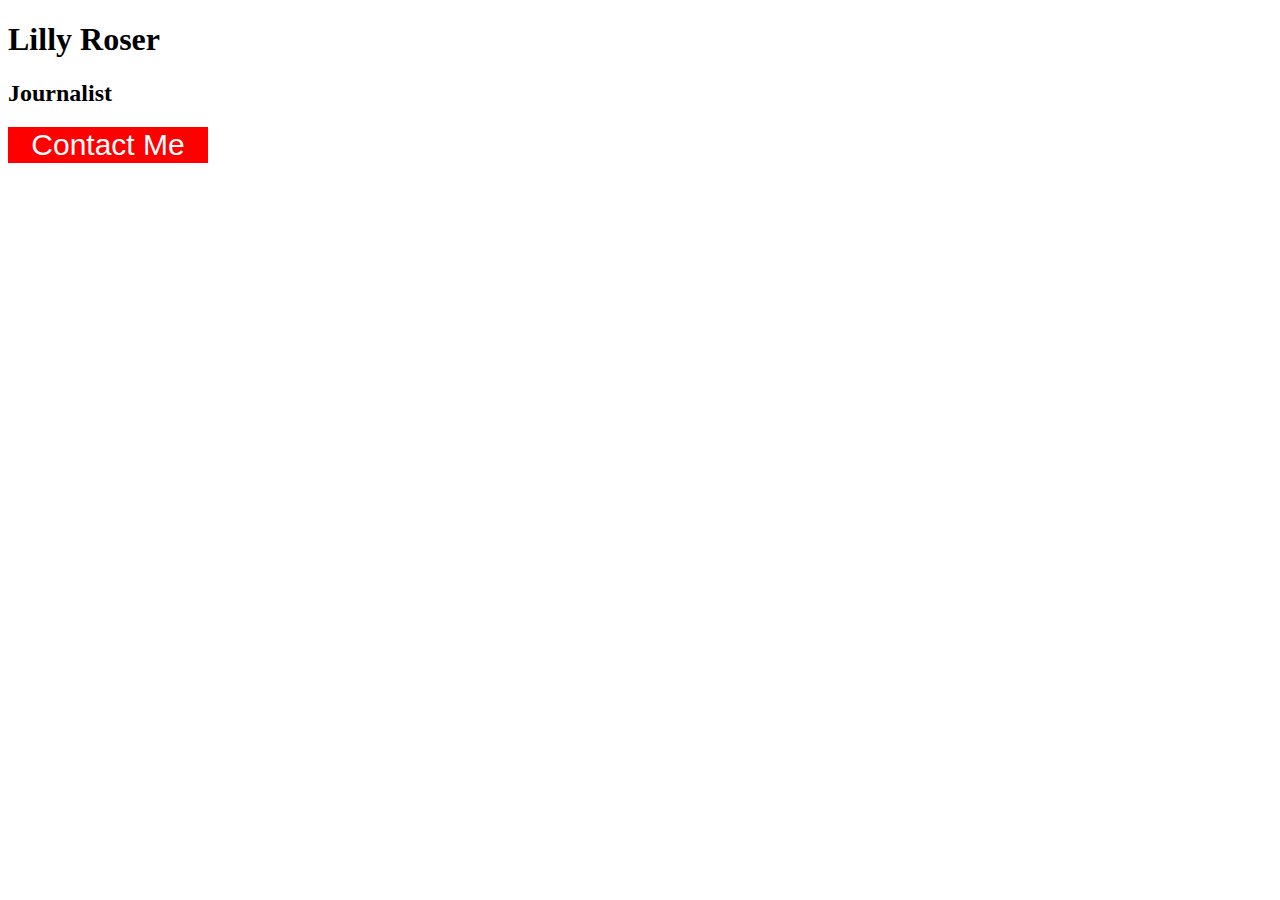
<file: button-assignment/index.html>
<!DOCTYPE html>
<html lang="en">
<head>    
    <title>Lilly Roser Button</title>
    <link href='style.css' rel='stylesheet'>
</head>
    
    
<h1>Lilly Roser</h1>
<h2>Journalist</h2>
<body>
    <button class="red-button">Contact Me</button>
</body>
    
</html>
</file>
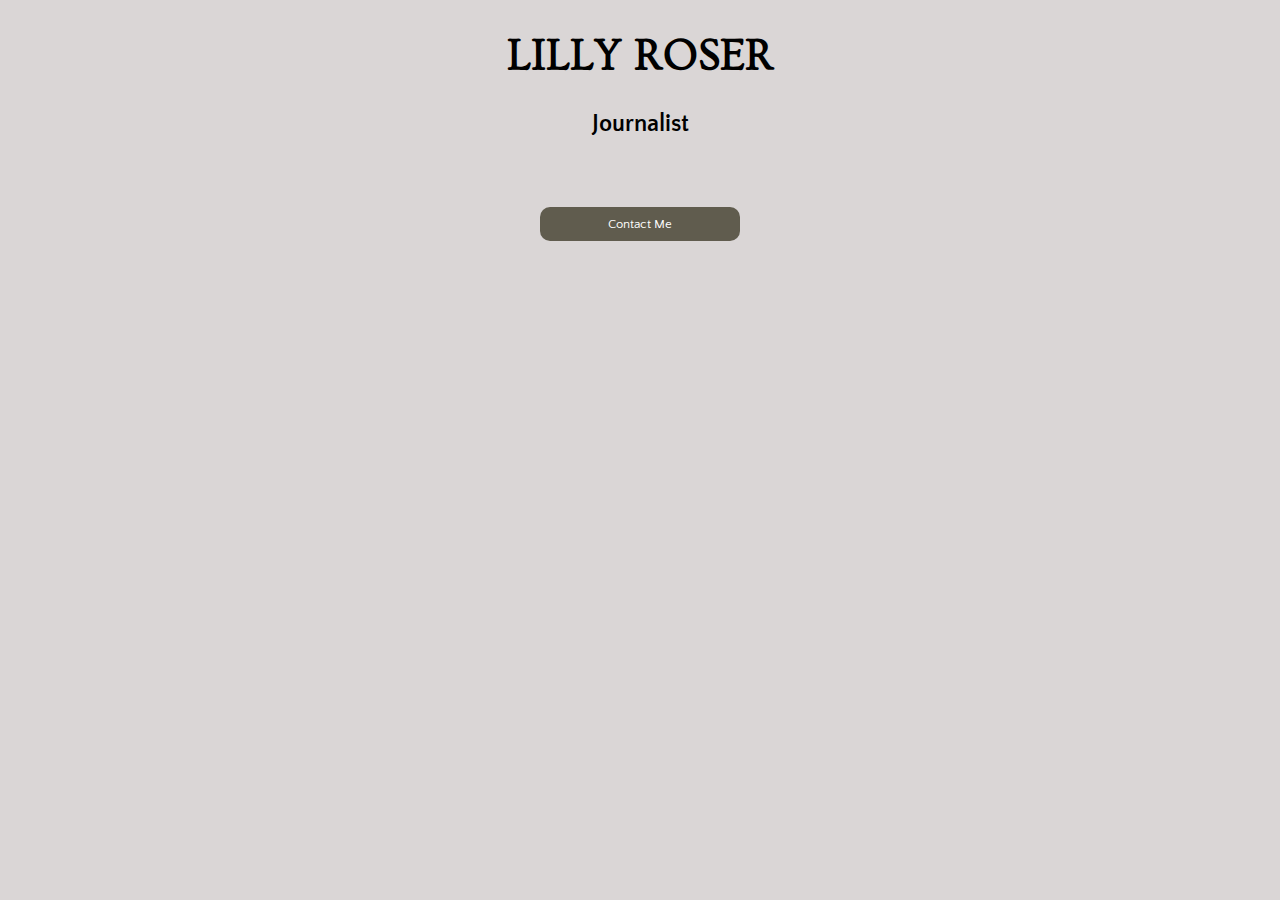
<file: contact-button-assignment/index.html>
<!DOCTYPE html>
<html lang="en">
<head>
    <link href="style.css" rel="stylesheet">
    
    <link rel="preconnect" href="https://fonts.googleapis.com">
<link rel="preconnect" href="https://fonts.googleapis.com">
<link rel="preconnect" href="https://fonts.gstatic.com" crossorigin>
<link href="https://fonts.googleapis.com/css2?family=Ovo&family=Quattrocento+Sans&display=swap" rel="stylesheet">
    <title>Lilly Roser Button</title>
</head>
    
<body>
   <h1>Lilly Roser</h1>
   <h2>Journalist</h2>    
    <button>Contact Me</button>
</body>
    
</html>
</file>
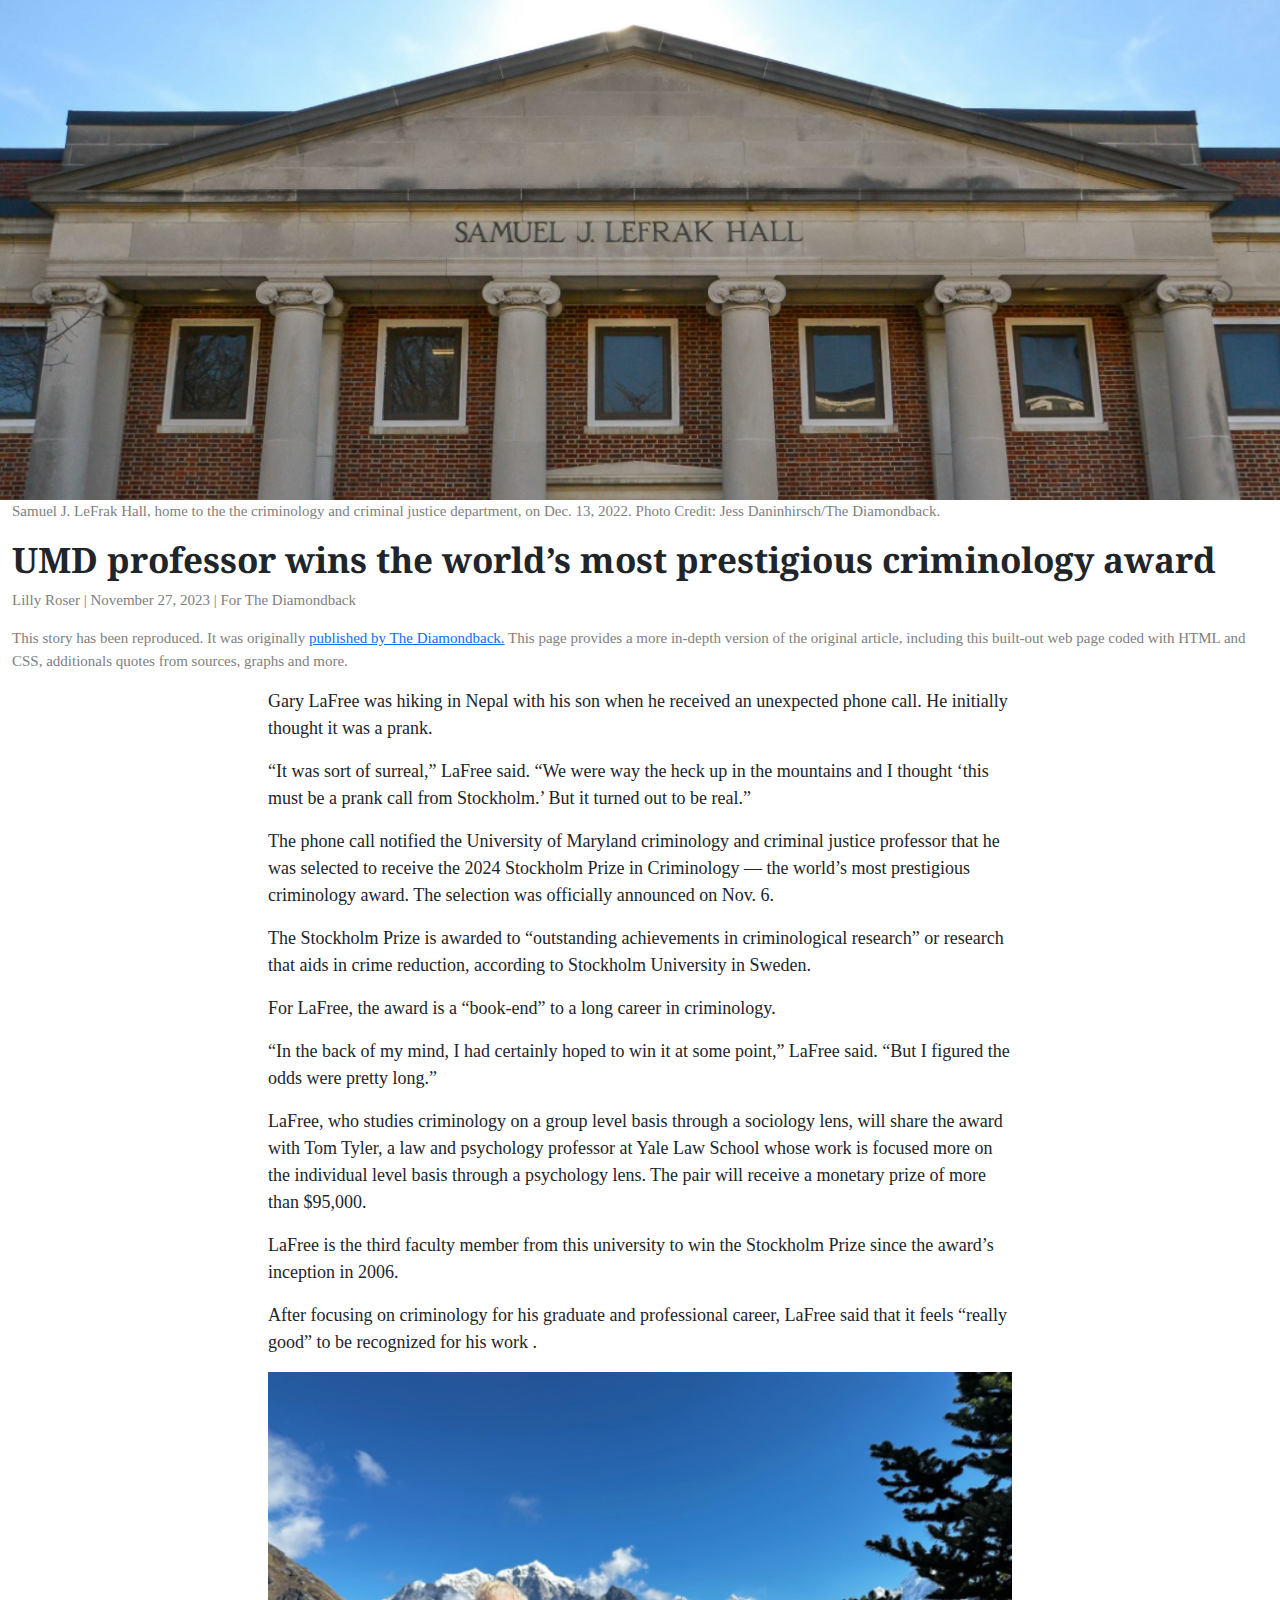
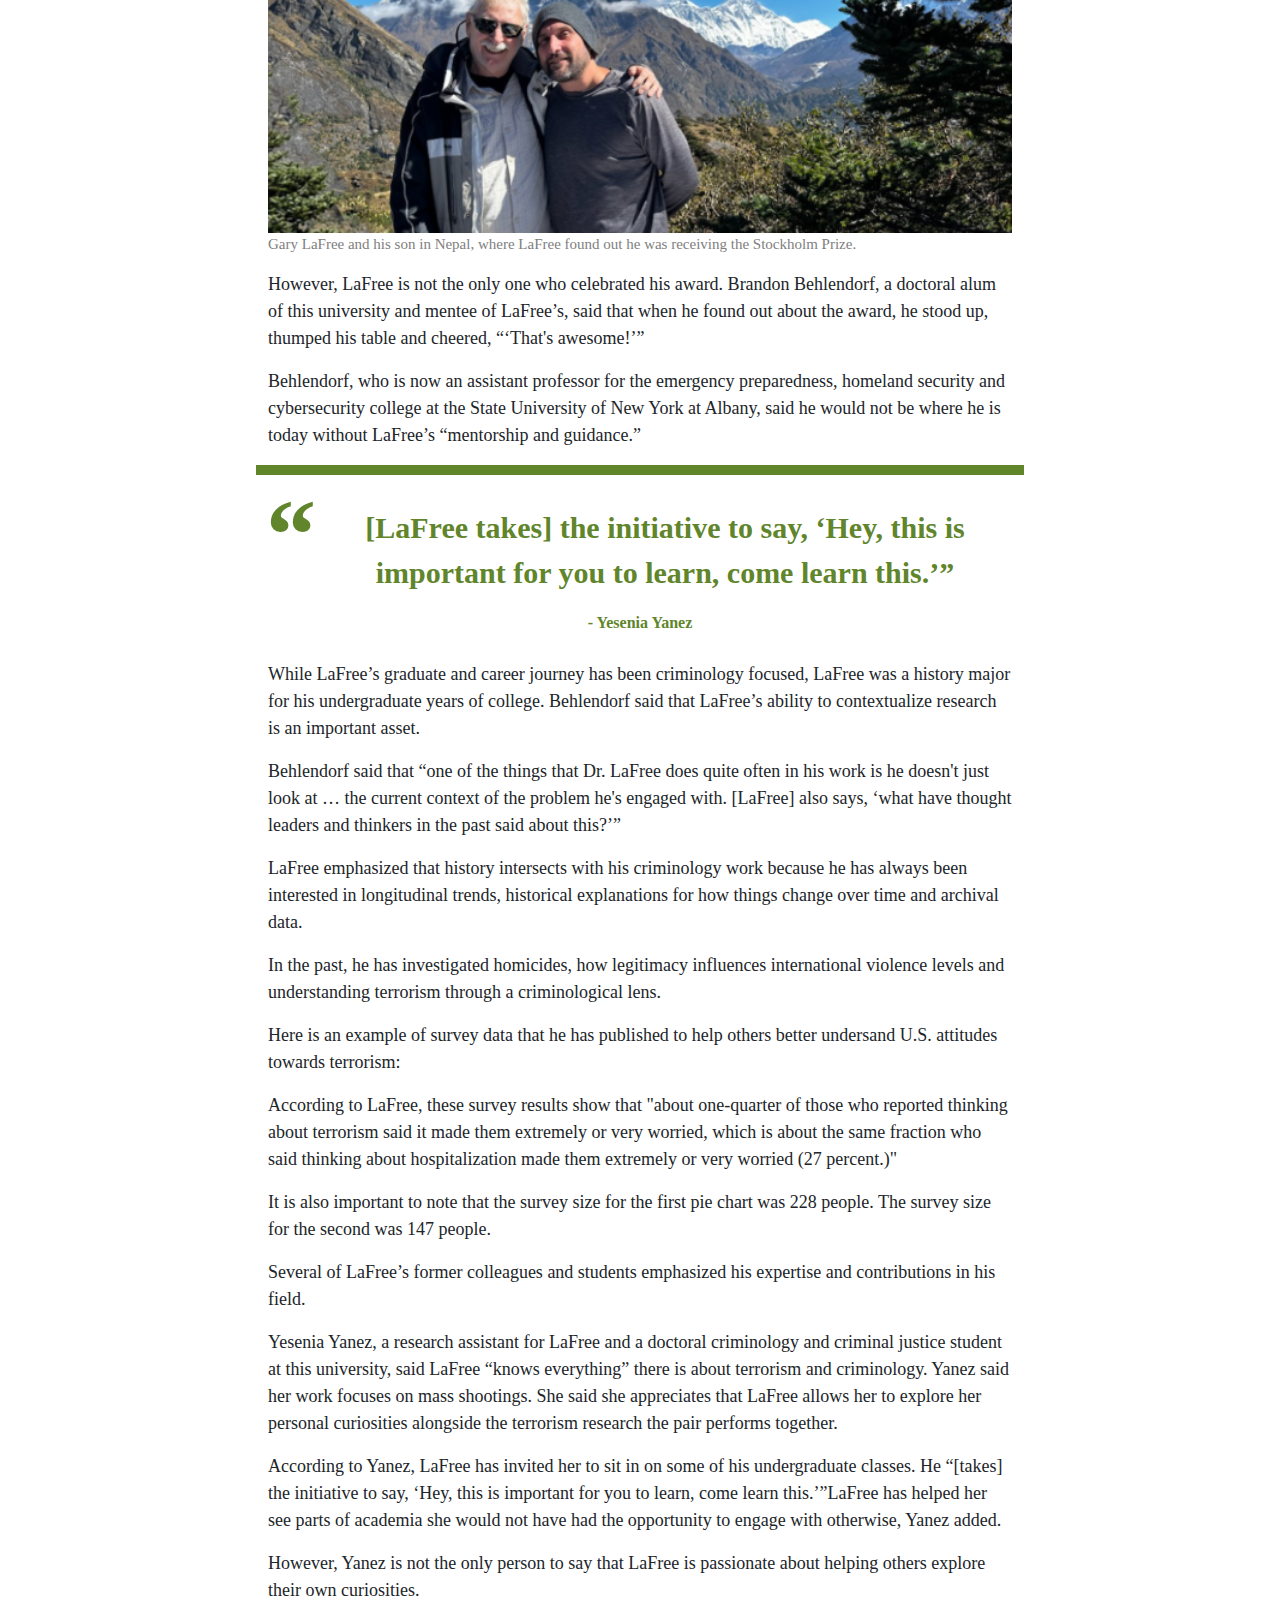
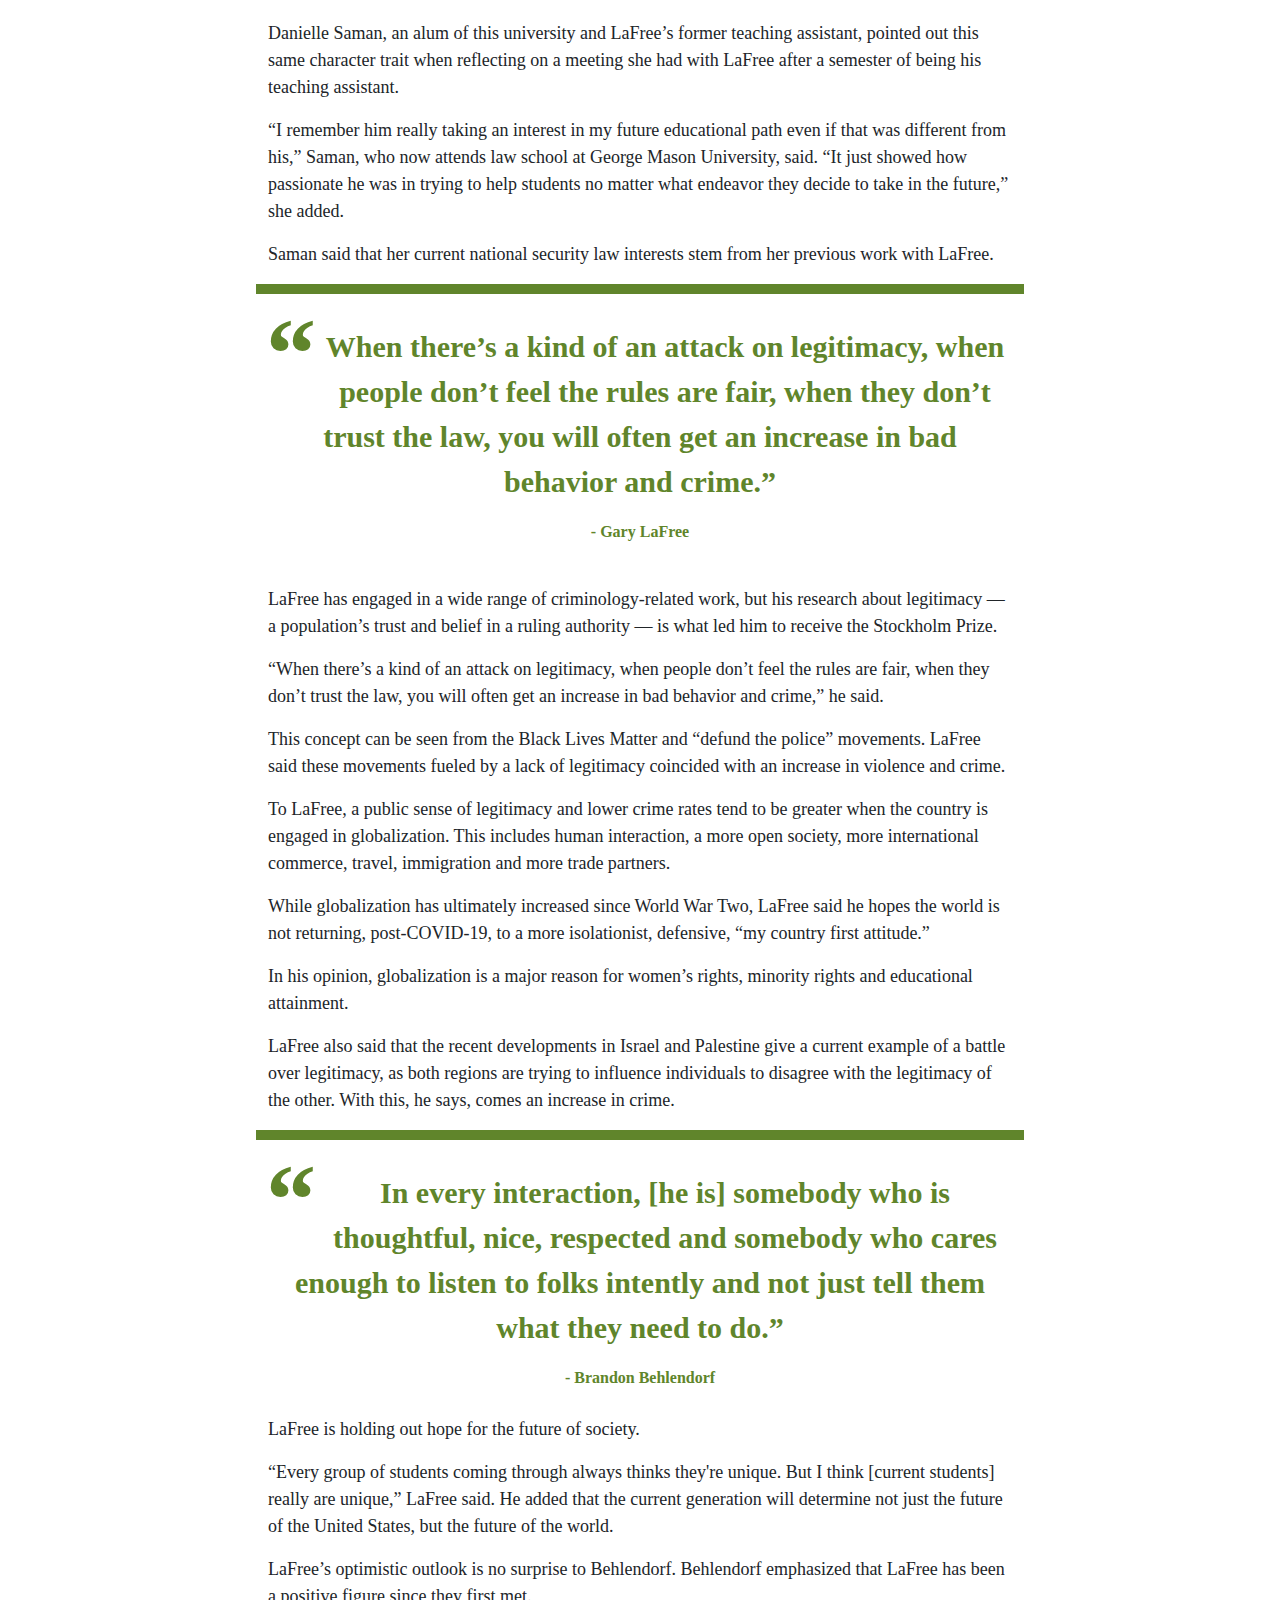
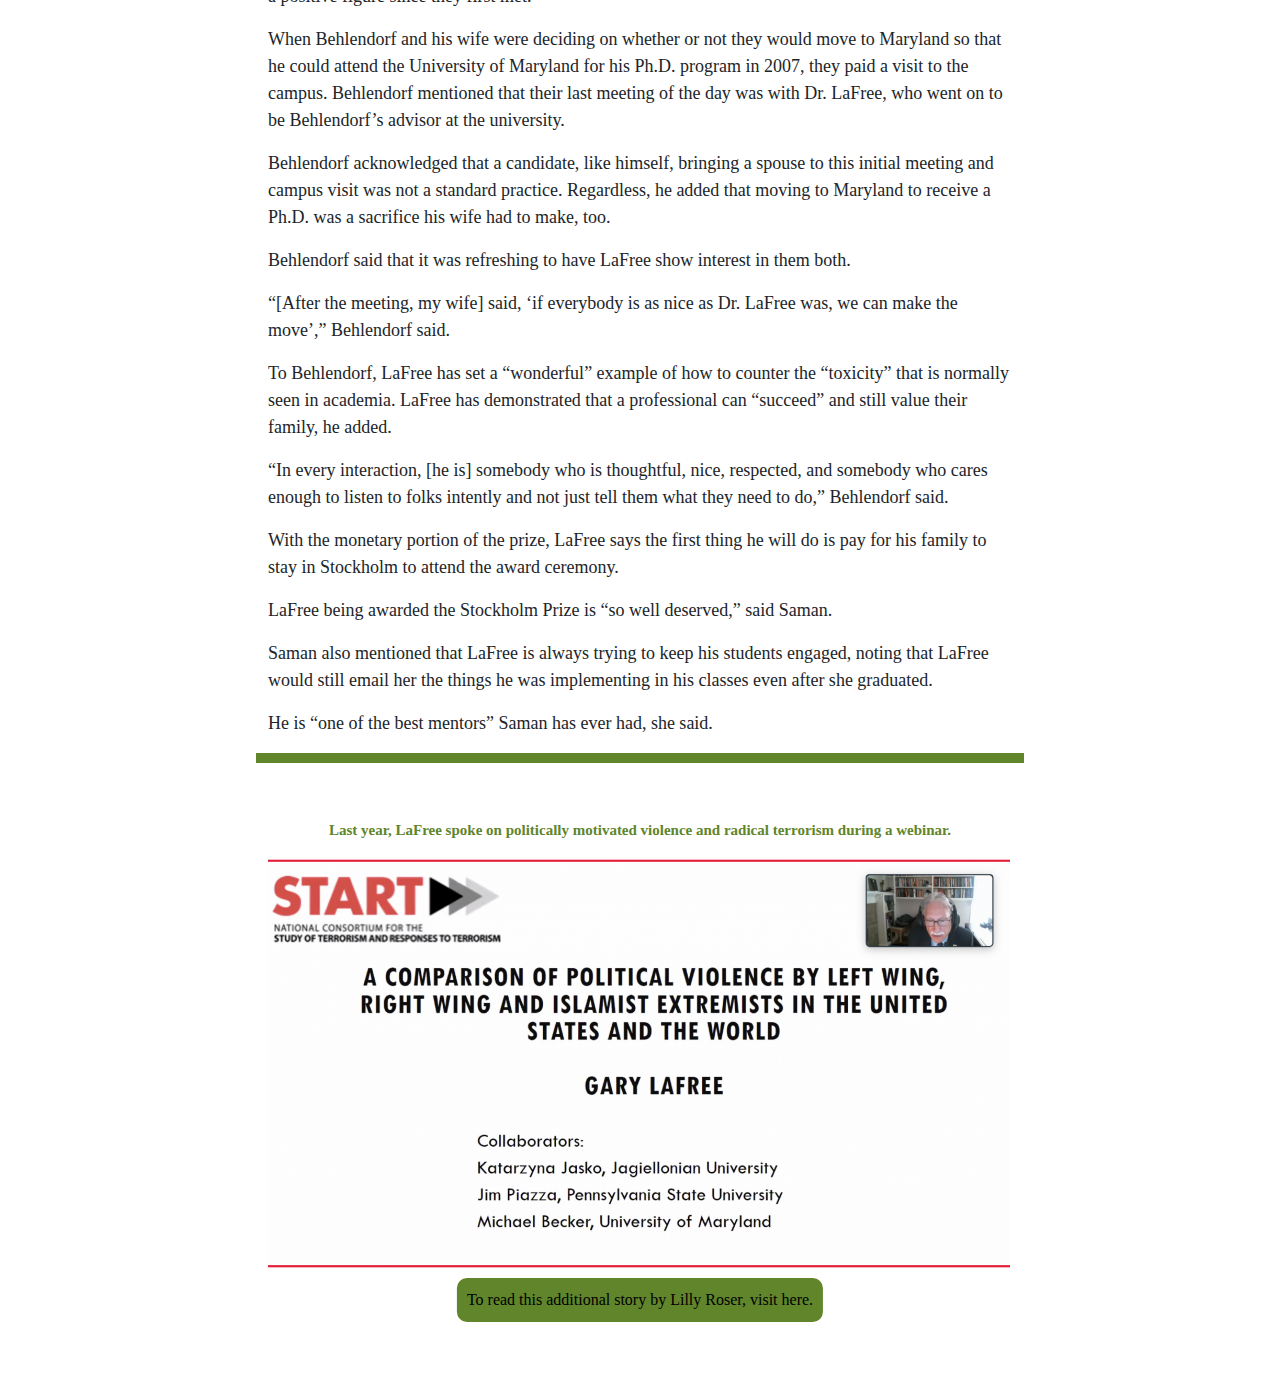
<file: final-project/index.html>
<!DOCTYPE html>
<html lang="en">
<head>
	<meta charset="utf-8">
	<meta content="width=device-width, initial-scale=1, shrink-to-fit=no" name="viewport"><!-- Bootstrap CSS and JavaScript -->
	<link href="https://cdn.jsdelivr.net/npm/bootstrap@5.0.1/dist/css/bootstrap.min.css" rel="stylesheet">
	<script src="https://cdn.jsdelivr.net/npm/bootstrap@5.0.1/dist/js/bootstrap.bundle.min.js">
	</script>
	<link href="https://cdn.jsdelivr.net/npm/bootstrap-icons@1.5.0/font/bootstrap-icons.css" rel="stylesheet">
    <link rel="preconnect" href="https://fonts.googleapis.com">
<link rel="preconnect" href="https://fonts.gstatic.com" crossorigin>
<link href="https://fonts.googleapis.com/css2?family=Noto+Serif:ital,wght@1,700&display=swap" rel="stylesheet">
	<link href="style.css" rel="stylesheet">
	<title>UMD professor wins the world’s most prestigious criminology award</title>
</head>
<body>
	<div class="container-fluid" id="topper">
		<div class="row">
			<div class="col"></div>
		</div>
	</div>
	<div class="row" id="caption">
		<div class="col">
			<p>Samuel J. LeFrak Hall, home to the the criminology and criminal justice department, on Dec. 13, 2022. Photo Credit: Jess Daninhirsch/The Diamondback.</p>
		</div>
	</div>
	<div class="container-fluid">
		<div class="row">
			<div class="col">
				<h1>UMD professor wins the world’s most prestigious criminology award</h1>
			</div>
		</div>
	</div>
	<div class="row" id="byline">
		<div class="col">
			<p>Lilly Roser | November 27, 2023 | For The Diamondback</p>
			<p id="reproduced">This story has been reproduced. It was originally <a href="https://dbknews.com/2023/11/27/umd-professor-criminology-award/">published by The Diamondback.</a> This page provides a more in-depth version of the original article, including this built-out web page coded with HTML and CSS, additionals quotes from sources, graphs and more.</p>
		</div>
	</div>
	<div class="row content">
		<div class="col">
			<p>Gary LaFree was hiking in Nepal with his son when he received an unexpected phone call. He initially thought it was a prank.</p>
			<p>“It was sort of surreal,” LaFree said. “We were way the heck up in the mountains and I thought ‘this must be a prank call from Stockholm.’ But it turned out to be real.”</p>
			<p>The phone call notified the University of Maryland criminology and criminal justice professor that he was selected to receive the 2024 Stockholm Prize in Criminology — the world’s most prestigious criminology award. The selection was officially announced on Nov. 6.</p>
			<p>The Stockholm Prize is awarded to “outstanding achievements in criminological research” or research that aids in crime reduction, according to Stockholm University in Sweden.</p>
			<p>For LaFree, the award is a “book-end” to a long career in criminology.</p>
			<p>“In the back of my mind, I had certainly hoped to win it at some point,” LaFree said. “But I figured the odds were pretty long.”</p>
			<p>LaFree, who studies criminology on a group level basis through a sociology lens, will share the award with Tom Tyler, a law and psychology professor at Yale Law School whose work is focused more on the individual level basis through a psychology lens. The pair will receive a monetary prize of more than $95,000.</p>
			<p>LaFree is the third faculty member from this university to win the Stockholm Prize since the award’s inception in 2006.</p>
			<p>After focusing on criminology for his graduate and professional career, LaFree said that it feels “really good” to be recognized for his work .</p>
		</div>
	</div>
	<div class="row instoryphoto">
		<div class="col"><img alt="Hiking Photo" src="hikingphoto.png"></div>
	</div>
	<div class="row captiontwoandthree">
		<div class="col">
			<p>Gary LaFree and his son in Nepal, where LaFree found out he was receiving the Stockholm Prize.</p>
		</div>
	</div>
	<div class="row content">
		<div class="col">
			<p>However, LaFree is not the only one who celebrated his award. Brandon Behlendorf, a doctoral alum of this university and mentee of LaFree’s, said that when he found out about the award, he stood up, thumped his table and cheered, “‘That's awesome!’”</p>
			<p>Behlendorf, who is now an assistant professor for the emergency preparedness, homeland security and cybersecurity college at the State University of New York at Albany, said he would not be where he is today without LaFree’s “mentorship and guidance.”</p>
		</div>
	</div>
	<div class="pullquote">
		<p class="quote"><span class="quotemark">&#8220;</span>[LaFree takes] the initiative to say, ‘Hey, this is important for you to learn, come learn this.’”</p>
		<p class="attribution">- Yesenia Yanez</p>
	</div>
	<div class="row content">
		<div class="col">
			<p>While LaFree’s graduate and career journey has been criminology focused, LaFree was a history major for his undergraduate years of college. Behlendorf said that LaFree’s ability to contextualize research is an important asset.</p>
			<p>Behlendorf said that “one of the things that Dr. LaFree does quite often in his work is he doesn't just look at … the current context of the problem he's engaged with. [LaFree] also says, ‘what have thought leaders and thinkers in the past said about this?’”</p>
			<p>LaFree emphasized that history intersects with his criminology work because he has always been interested in longitudinal trends, historical explanations for how things change over time and archival data.</p>
			<p>In the past, he has investigated homicides, how legitimacy influences international violence levels and understanding terrorism through a criminological lens.</p>
			<p>Here is an example of survey data that he has published to help others better undersand U.S. attitudes towards terrorism:</p>
		</div>
	</div><!--First Chart-->
	<div class="row chart">
		<div class="col">
			<div class="flourish-embed flourish-chart" data-src="visualisation/16088149">
				<script src="https://public.flourish.studio/resources/embed.js">
				</script>
			</div>
		</div>
	</div><!--Second Chart-->
	<div class="row chart">
		<div class="col">
			<div class="flourish-embed flourish-chart" data-src="visualisation/16088384">
				<script src="https://public.flourish.studio/resources/embed.js">
				</script>
			</div>
		</div>
	</div>
	<div class="row content">
		<div class="col">
			<p>According to LaFree, these survey results show that "about one-quarter of those who reported thinking about terrorism said it made them extremely or very worried, which is about the same fraction who said thinking about hospitalization made them extremely or very worried (27 percent.)"</p>
			<p>It is also important to note that the survey size for the first pie chart was 228 people. The survey size for the second was 147 people.</p>
			<p>Several of LaFree’s former colleagues and students emphasized his expertise and contributions in his field.</p>
			<p>Yesenia Yanez, a research assistant for LaFree and a doctoral criminology and criminal justice student at this university, said LaFree “knows everything” there is about terrorism and criminology. Yanez said her work focuses on mass shootings. She said she appreciates that LaFree allows her to explore her personal curiosities alongside the terrorism research the pair performs together.</p>
			<p>According to Yanez, LaFree has invited her to sit in on some of his undergraduate classes. He “[takes] the initiative to say, ‘Hey, this is important for you to learn, come learn this.’”LaFree has helped her see parts of academia she would not have had the opportunity to engage with otherwise, Yanez added.</p>
			<p>However, Yanez is not the only person to say that LaFree is passionate about helping others explore their own curiosities.</p>
			<p>Danielle Saman, an alum of this university and LaFree’s former teaching assistant, pointed out this same character trait when reflecting on a meeting she had with LaFree after a semester of being his teaching assistant.</p>
			<p>“I remember him really taking an interest in my future educational path even if that was different from his,” Saman, who now attends law school at George Mason University, said. “It just showed how passionate he was in trying to help students no matter what endeavor they decide to take in the future,” she added.</p>
			<p>Saman said that her current national security law interests stem from her previous work with LaFree.</p>
		</div>
	</div><!-- THIS WILL BE A PULL QUOTE:-->
	<div class="pullquote">
		<p class="quote"><span class="quotemark">&#8220;</span>When there’s a kind of an attack on legitimacy, when people don’t feel the rules are fair, when they don’t trust the law, you will often get an increase in bad behavior and crime.”</p>
		<p class="attribution">- Gary LaFree</p>
	</div>
	<div class="row content">
		<div class="col">
			<p></p>
			<p>LaFree has engaged in a wide range of criminology-related work, but his research about legitimacy — a population’s trust and belief in a ruling authority — is what led him to receive the Stockholm Prize.</p>
			<p>“When there’s a kind of an attack on legitimacy, when people don’t feel the rules are fair, when they don’t trust the law, you will often get an increase in bad behavior and crime,” he said.</p>
			<p>This concept can be seen from the Black Lives Matter and “defund the police” movements. LaFree said these movements fueled by a lack of legitimacy coincided with an increase in violence and crime.</p>
			<p>To LaFree, a public sense of legitimacy and lower crime rates tend to be greater when the country is engaged in globalization. This includes human interaction, a more open society, more international commerce, travel, immigration and more trade partners.</p>
			<p>While globalization has ultimately increased since World War Two, LaFree said he hopes the world is not returning, post-COVID-19, to a more isolationist, defensive, “my country first attitude.”</p>
			<p>In his opinion, globalization is a major reason for women’s rights, minority rights and educational attainment.</p>
			<p>LaFree also said that the recent developments in Israel and Palestine give a current example of a battle over legitimacy, as both regions are trying to influence individuals to disagree with the legitimacy of the other. With this, he says, comes an increase in crime.</p>
		</div>
	</div>
	<div class="pullquote">
		<p class="quote"><span class="quotemark">&#8220;</span>In every interaction, [he is] somebody who is thoughtful, nice, respected and somebody who cares enough to listen to folks intently and not just tell them what they need to do.”</p>
		<p class="attribution">- Brandon Behlendorf</p>
	</div>
	<div class="row content">
		<div class="col">
			<p>LaFree is holding out hope for the future of society.</p>
			<p>“Every group of students coming through always thinks they're unique. But I think [current students] really are unique,” LaFree said. He added that the current generation will determine not just the future of the United States, but the future of the world.</p>
			<p>LaFree’s optimistic outlook is no surprise to Behlendorf. Behlendorf emphasized that LaFree has been a positive figure since they first met.</p>
			<p>When Behlendorf and his wife were deciding on whether or not they would move to Maryland so that he could attend the University of Maryland for his Ph.D. program in 2007, they paid a visit to the campus. Behlendorf mentioned that their last meeting of the day was with Dr. LaFree, who went on to be Behlendorf’s advisor at the university.</p>
			<p>Behlendorf acknowledged that a candidate, like himself, bringing a spouse to this initial meeting and campus visit was not a standard practice. Regardless, he added that moving to Maryland to receive a Ph.D. was a sacrifice his wife had to make, too.</p>
			<p>Behlendorf said that it was refreshing to have LaFree show interest in them both.</p>
			<p>“[After the meeting, my wife] said, ‘if everybody is as nice as Dr. LaFree was, we can make the move’,” Behlendorf said.</p>
			<p>To Behlendorf, LaFree has set a “wonderful” example of how to counter the “toxicity” that is normally seen in academia. LaFree has demonstrated that a professional can “succeed” and still value their family, he added.</p>
			<p>“In every interaction, [he is] somebody who is thoughtful, nice, respected, and somebody who cares enough to listen to folks intently and not just tell them what they need to do,” Behlendorf said.</p>
			<p>With the monetary portion of the prize, LaFree says the first thing he will do is pay for his family to stay in Stockholm to attend the award ceremony.</p>
			<p>LaFree being awarded the Stockholm Prize is “so well deserved,” said Saman.</p>
			<p>Saman also mentioned that LaFree is always trying to keep his students engaged, noting that LaFree would still email her the things he was implementing in his classes even after she graduated.</p>
			<p>He is “one of the best mentors” Saman has ever had, she said.</p>
		</div>
	</div>
	<div class="pullquote">
		<p class="quote"></p>
	</div>
	<div class="row" id="storypromo">
		<div class="col">
			<p>Last year, LaFree spoke on politically motivated violence and radical terrorism during a webinar.</p>
		</div>
	</div>
	<div class="row instoryphoto">
		<div class="col"><img alt="Photo from Webinar" src="webinar%20photo.png"></div>
	</div>
	<div class="row">
		<div class="col">
            <a href="https://dbknews.com/2022/11/07/umd-professor-research-political-violence-terrorism/">
			<button class="green-button">To read this additional story by Lilly Roser, visit here.</button></a>
		</div>
	</div>
</body>
</html>
</file>
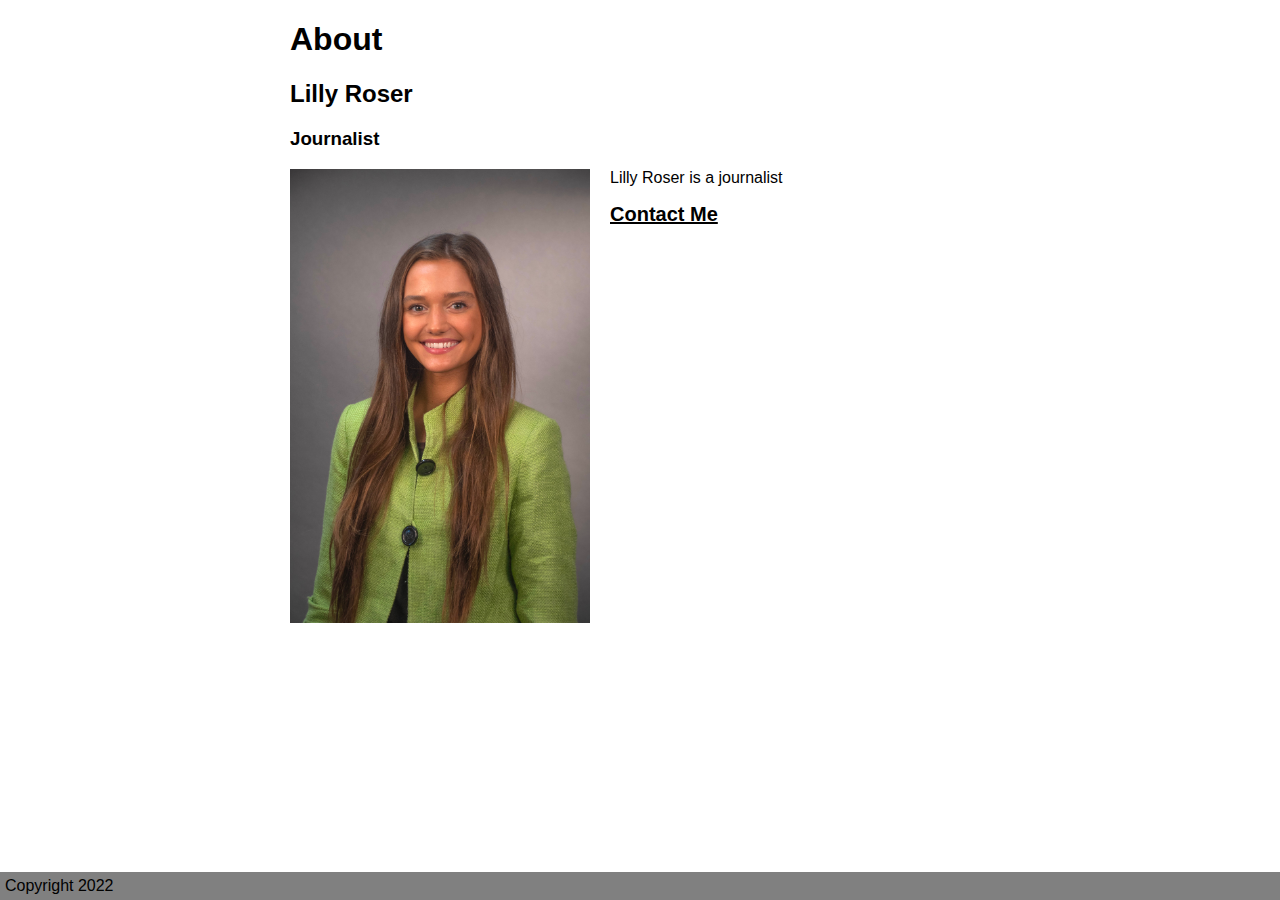
<file: midterm-prep/index.html>
<!DOCTYPE html>

<html lang="en">
    
<head>
<meta charset="utf-8">
<meta name="viewport" content="width=device-width, initial-scale=1, shrink-to-fit=no">

<title>Lilly Roser Midterm Prep</title>
<link href="style.css" rel="stylesheet">
</head>
    
<body>
<div id="info">
<h1>About</h1>   
<h2>Lilly Roser</h2>
<h3>Journalist</h3>
<img src="Lilly%20Roser%20Headshot.jpg" id="headshot" alt="Lilly Roser Headshot">
<p>Lilly Roser is a journalist</p>
<div id="contact"><a href="mailto:lillyroser02@gmail.com">Contact Me</a>
</div>
</div>
    
    
<div id="footer">
Copyright 2022   
</div>
</body>
</file>
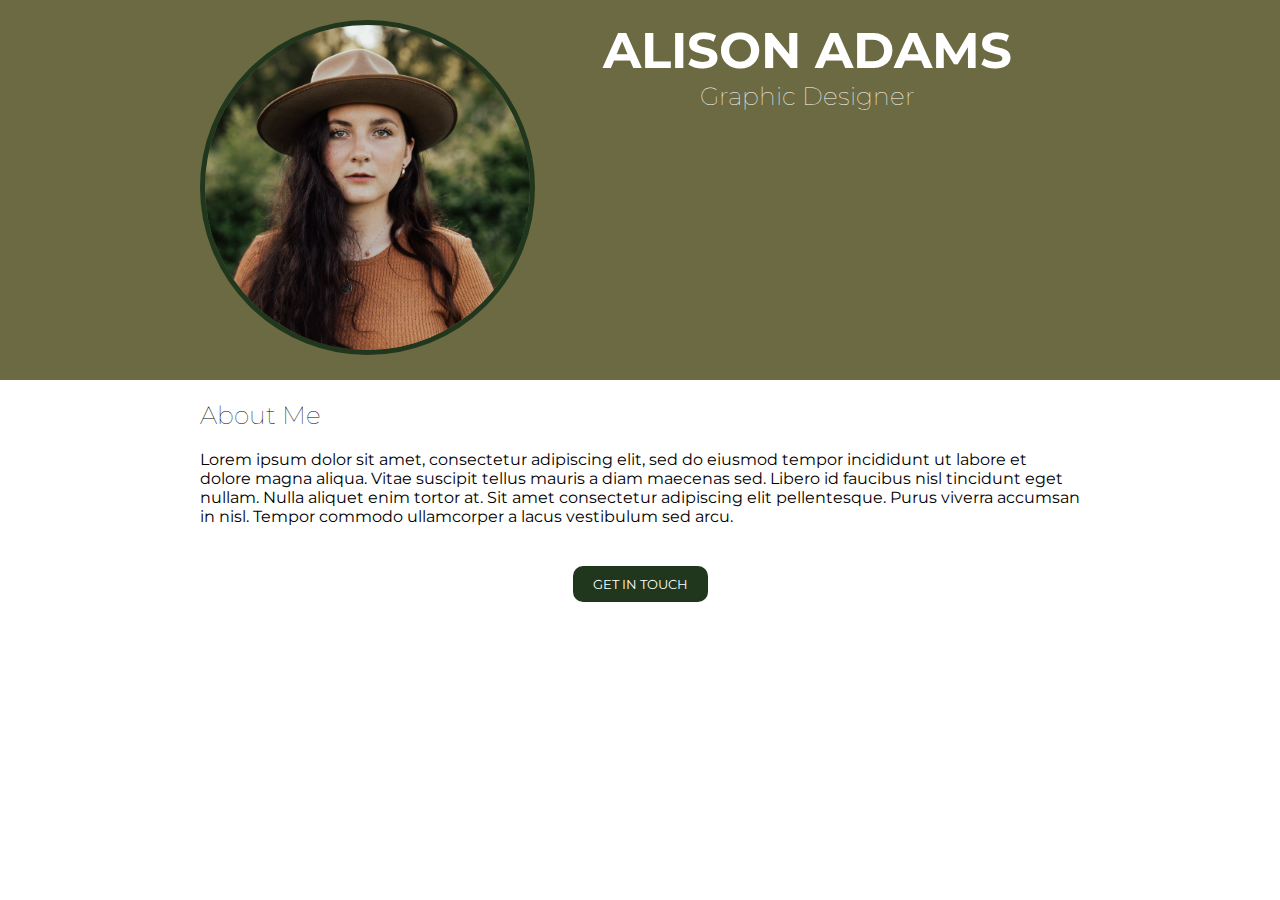
<file: mockup-assignment/index.html>
<!DOCTYPE html>
<html lang="en">
<head>
    <title>Lilly Roser Example Online Portfolio</title>
    <link href="style.css" rel="stylesheet">
    
    <link rel="preconnect" href="https://fonts.googleapis.com">
<link rel="preconnect" href="https://fonts.gstatic.com" crossorigin>
<link href="https://fonts.googleapis.com/css2?family=Montserrat&display=swap" rel="stylesheet">
    
</head>
    
<body>
    <div id="topper">  
    <img src="brooke-cagle-V3twiVfbhz0-unsplash-sq.jpg" alt="Alison Adams Headshot">
    <h1>ALISON ADAMS</h1>
    <h2>Graphic Designer</h2>
    </div>
    
    <h3>About Me</h3>
    <p>Lorem ipsum dolor sit amet, consectetur adipiscing elit, sed do eiusmod tempor incididunt ut labore et dolore magna aliqua. Vitae suscipit tellus mauris a diam maecenas sed. Libero id faucibus nisl tincidunt eget nullam. Nulla aliquet enim tortor at. Sit amet consectetur adipiscing elit pellentesque. Purus viverra accumsan in nisl. Tempor commodo ullamcorper a lacus vestibulum sed arcu.</p>
    
    <div id="button-container">
    <button>GET IN TOUCH</button>
    </div>
</body>
    
</html>
</file>
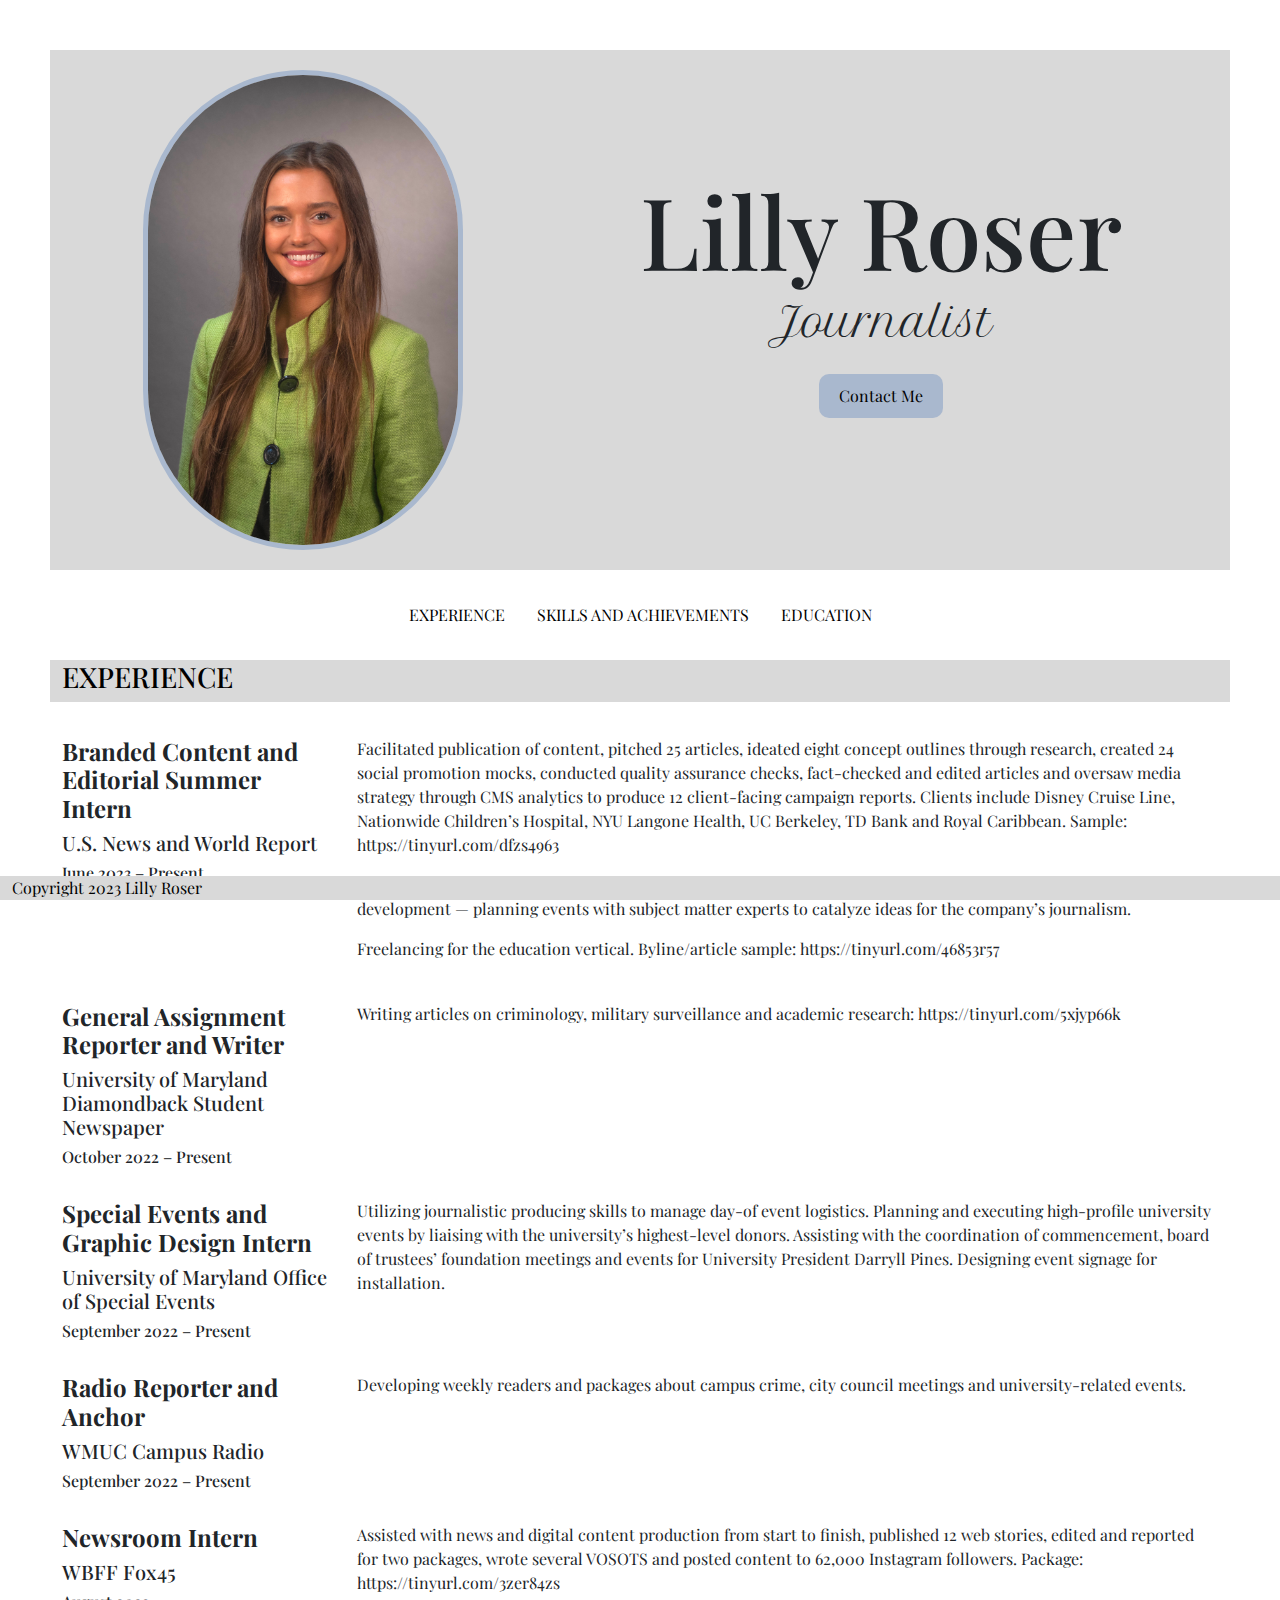
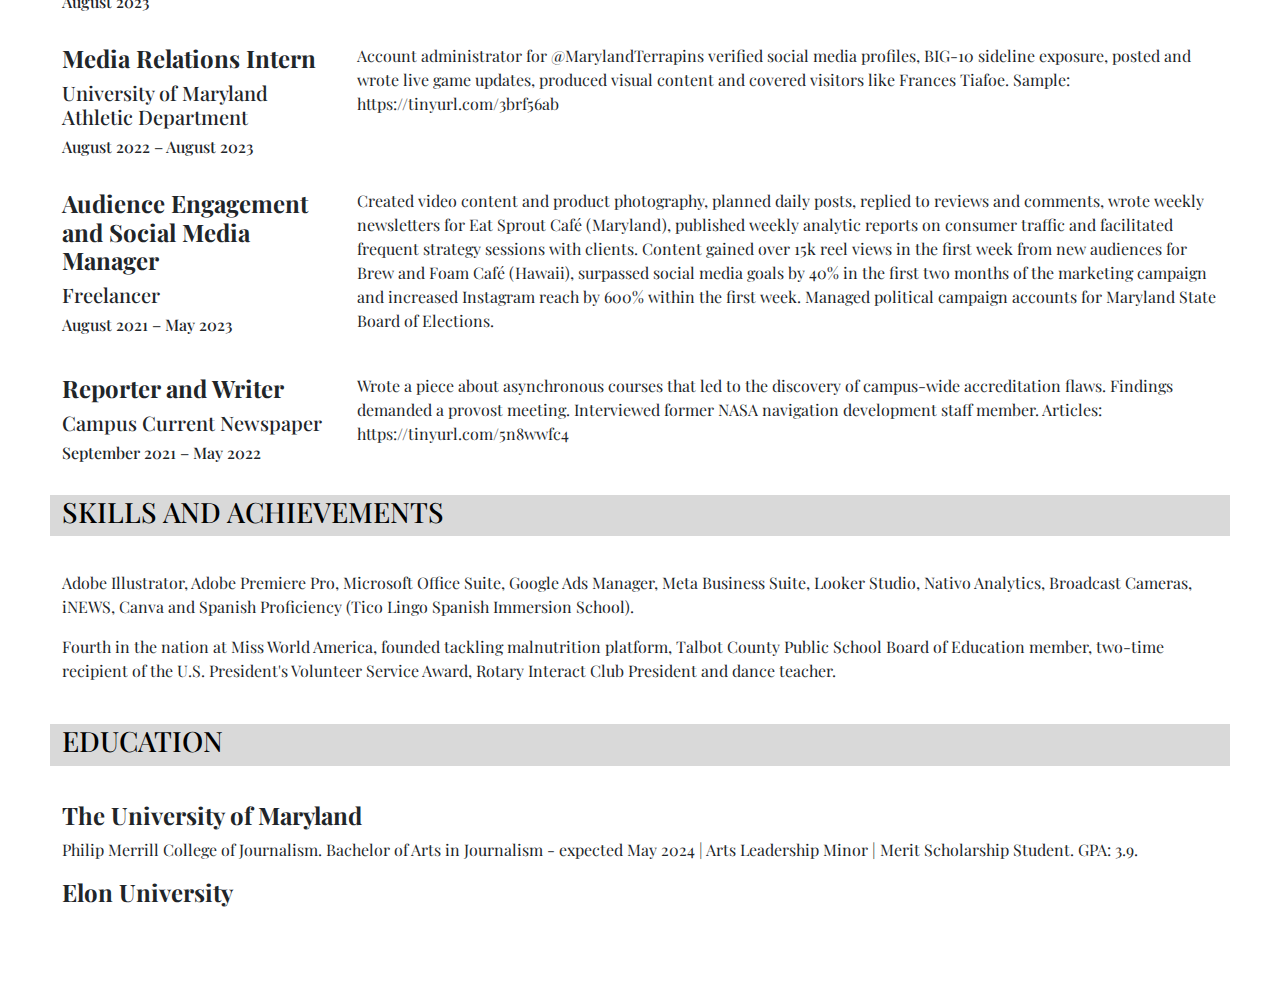
<file: online-portfolio/index.html>
<!DOCTYPE html>
<html lang="en">
<head>
	<meta charset="utf-8">
	<meta content="width=device-width, initial-scale=1, shrink-to-fit=no" name="viewport"><!-- Bootstrap CSS and JavaScript -->
	<link href="https://cdn.jsdelivr.net/npm/bootstrap@5.0.1/dist/css/bootstrap.min.css" rel="stylesheet">
	<script src="https://cdn.jsdelivr.net/npm/bootstrap@5.0.1/dist/js/bootstrap.bundle.min.js">
	</script>
	<link href="https://cdn.jsdelivr.net/npm/bootstrap-icons@1.5.0/font/bootstrap-icons.css" rel="stylesheet">
	<link href="https://fonts.googleapis.com" rel="preconnect">
	<link href="https://fonts.gstatic.com" rel="preconnect">
	<link href="https://fonts.googleapis.com/css2?family=Playfair+Display:wght@600&display=swap" rel="stylesheet">
	<link href="https://fonts.googleapis.com" rel="preconnect">
	<link href="https://fonts.gstatic.com" rel="preconnect">
	<link href="https://fonts.googleapis.com/css2?family=Petit+Formal+Script&family=Playfair+Display:wght@600&display=swap" rel="stylesheet">
	<link href="style.css" rel="stylesheet">
	<title></title>
</head>
<body>
	<div class="container-fluid" id="topper">
		<div class="row">
			<div class="col-sm-5"><img alt="Lilly Roser Headshot" id="headshot" src="Lilly%20Roser%20Headshot%20copy.jpeg"></div>
			<div class="col-sm-7 centered" id="info">
				<h1>Lilly Roser</h1>
				<h2>Journalist</h2><button id="button"><a href="mailto:lillyros@terpmail.umd.edu">Contact Me</a></button>
			</div>
		</div>
	</div>
	<div class="container-fluid" id="body">
		<div class="row">
			<div class="col">
				<!-- Horizontal Nav Start -->
				<ul class="nav">
					<li class="nav-item">
						<a class="nav-link" href="#EXPERIENCE">EXPERIENCE</a>
					</li>
					<li class="nav-item">
						<a class="nav-link" href="#SKILLS">SKILLS AND ACHIEVEMENTS</a>
					</li>
					<li class="nav-item">
						<a class="nav-link" href="#EDUCATION">EDUCATION</a>
					</li>
				</ul><!-- Horizontal Nav End -->
			</div>
		</div>
	</div>
	<div class="row section-header" id="EXPERIENCE">
		<div class="col">
			<h3>EXPERIENCE</h3>
		</div>
	</div>
	<div class="row">
		<div class="col-sm-3">
			<h4>Branded Content and Editorial Summer Intern</h4>
			<h5>U.S. News and World Report</h5>
			<h6>June 2023 – Present</h6>
		</div>
		<div class="col-sm-9">
			<p>Facilitated publication of content, pitched 25 articles, ideated eight concept outlines through research, created 24 social promotion mocks, conducted quality assurance checks, fact-checked and edited articles and oversaw media strategy through CMS analytics to produce 12 client-facing campaign reports. Clients include Disney Cruise Line, Nationwide Children’s Hospital, NYU Langone Health, UC Berkeley, TD Bank and Royal Caribbean. Sample: https://tinyurl.com/dfzs4963</p>
			<p>Upon the completion of this summer internship, accepted an offer through January 2024, assisting with community development — planning events with subject matter experts to catalyze ideas for the company’s journalism.</p>
			<p>Freelancing for the education vertical. Byline/article sample: https://tinyurl.com/46853r57</p>
		</div>
	</div>
	<div class="row">
		<div class="col-sm-3">
			<h4>General Assignment Reporter and Writer</h4>
			<h5>University of Maryland Diamondback Student Newspaper</h5>
			<h6>October 2022 – Present</h6>
		</div>
		<div class="col-sm-9">
			<p>Writing articles on criminology, military surveillance and academic research: https://tinyurl.com/5xjyp66k</p>
		</div>
	</div>
	<div class="row">
		<div class="col-sm-3">
			<h4>Special Events and Graphic Design Intern</h4>
			<h5>University of Maryland Office of Special Events</h5>
			<h6>September 2022 – Present</h6>
		</div>
		<div class="col-sm-9">
			<p>Utilizing journalistic producing skills to manage day-of event logistics. Planning and executing high-profile university events by liaising with the university’s highest-level donors. Assisting with the coordination of commencement, board of trustees’ foundation meetings and events for University President Darryll Pines. Designing event signage for installation.</p>
		</div>
	</div>
	<div class="row">
		<div class="col-sm-3">
			<h4>Radio Reporter and Anchor</h4>
			<h5>WMUC Campus Radio</h5>
			<h6>September 2022 – Present</h6>
		</div>
		<div class="col-sm-9">
			<p>Developing weekly readers and packages about campus crime, city council meetings and university-related events.</p>
		</div>
	</div>
	<div class="row">
		<div class="col-sm-3">
			<h4>Newsroom Intern</h4>
			<h5>WBFF Fox45</h5>
			<h6>August 2023</h6>
		</div>
		<div class="col-sm-9">
			<p>Assisted with news and digital content production from start to finish, published 12 web stories, edited and reported for two packages, wrote several VOSOTS and posted content to 62,000 Instagram followers. Package: https://tinyurl.com/3zer84zs</p>
		</div>
	</div>
	<div class="row">
		<div class="col-sm-3">
			<h4>Media Relations Intern</h4>
			<h5>University of Maryland Athletic Department</h5>
			<h6>August 2022 – August 2023</h6>
		</div>
		<div class="col-sm-9">
			<p>Account administrator for @MarylandTerrapins verified social media profiles, BIG-10 sideline exposure, posted and wrote live game updates, produced visual content and covered visitors like Frances Tiafoe. Sample: https://tinyurl.com/3brf56ab</p>
		</div>
	</div>
	<div class="row">
		<div class="col-sm-3">
			<h4>Audience Engagement and Social Media Manager</h4>
			<h5>Freelancer</h5>
			<h6>August 2021 – May 2023</h6>
		</div>
		<div class="col-sm-9">
			<p>Created video content and product photography, planned daily posts, replied to reviews and comments, wrote weekly newsletters for Eat Sprout Café (Maryland), published weekly analytic reports on consumer traffic and facilitated frequent strategy sessions with clients. Content gained over 15k reel views in the first week from new audiences for Brew and Foam Café (Hawaii), surpassed social media goals by 40% in the first two months of the marketing campaign and increased Instagram reach by 600% within the first week. Managed political campaign accounts for Maryland State Board of Elections.</p>
		</div>
	</div>
	<div class="row">
		<div class="col-sm-3">
			<h4>Reporter and Writer</h4>
			<h5>Campus Current Newspaper</h5>
			<h6>September 2021 – May 2022</h6>
		</div>
		<div class="col-sm-9">
			<p>Wrote a piece about asynchronous courses that led to the discovery of campus-wide accreditation flaws. Findings demanded a provost meeting. Interviewed former NASA navigation development staff member. Articles: https://tinyurl.com/5n8wwfc4</p>
		</div>
	</div>
	<div class="row section-header" id="SKILLS">
		<div class="col-sm-6">
			<h3>SKILLS AND ACHIEVEMENTS</h3>
		</div>
	</div>
	<div class="row">
		<div class="col-sm-12">
			<p>Adobe Illustrator, Adobe Premiere Pro, Microsoft Office Suite, Google Ads Manager, Meta Business Suite, Looker Studio, Nativo Analytics, Broadcast Cameras, iNEWS, Canva and Spanish Proficiency (Tico Lingo Spanish Immersion School).</p>
			<div>
				<p>Fourth in the nation at Miss World America, founded tackling malnutrition platform, Talbot County Public School Board of Education member, two-time recipient of the U.S. President's Volunteer Service Award, Rotary Interact Club President and dance teacher.</p>
			</div>
		</div>
	</div>
	<div class="row section-header" id="EDUCATION">
		<div class="col">
			<h3>EDUCATION</h3>
		</div>
	</div>
	<div class="row">
		<div class="col">
			<h4>The University of Maryland</h4>
			<p>Philip Merrill College of Journalism. Bachelor of Arts in Journalism - expected May 2024 | Arts Leadership Minor | Merit Scholarship Student. GPA: 3.9.</p>
			<div>
				<h4>Elon University</h4>
			</div>
		</div>
	</div>
	<div class="container-fluid">
		<div class="row">
			<div class="col">
				<div class="container-fluid" id="footer">
					Copyright 2023 Lilly Roser
				</div>
			</div>
		</div>
	</div>
</body>
</html>
</file>
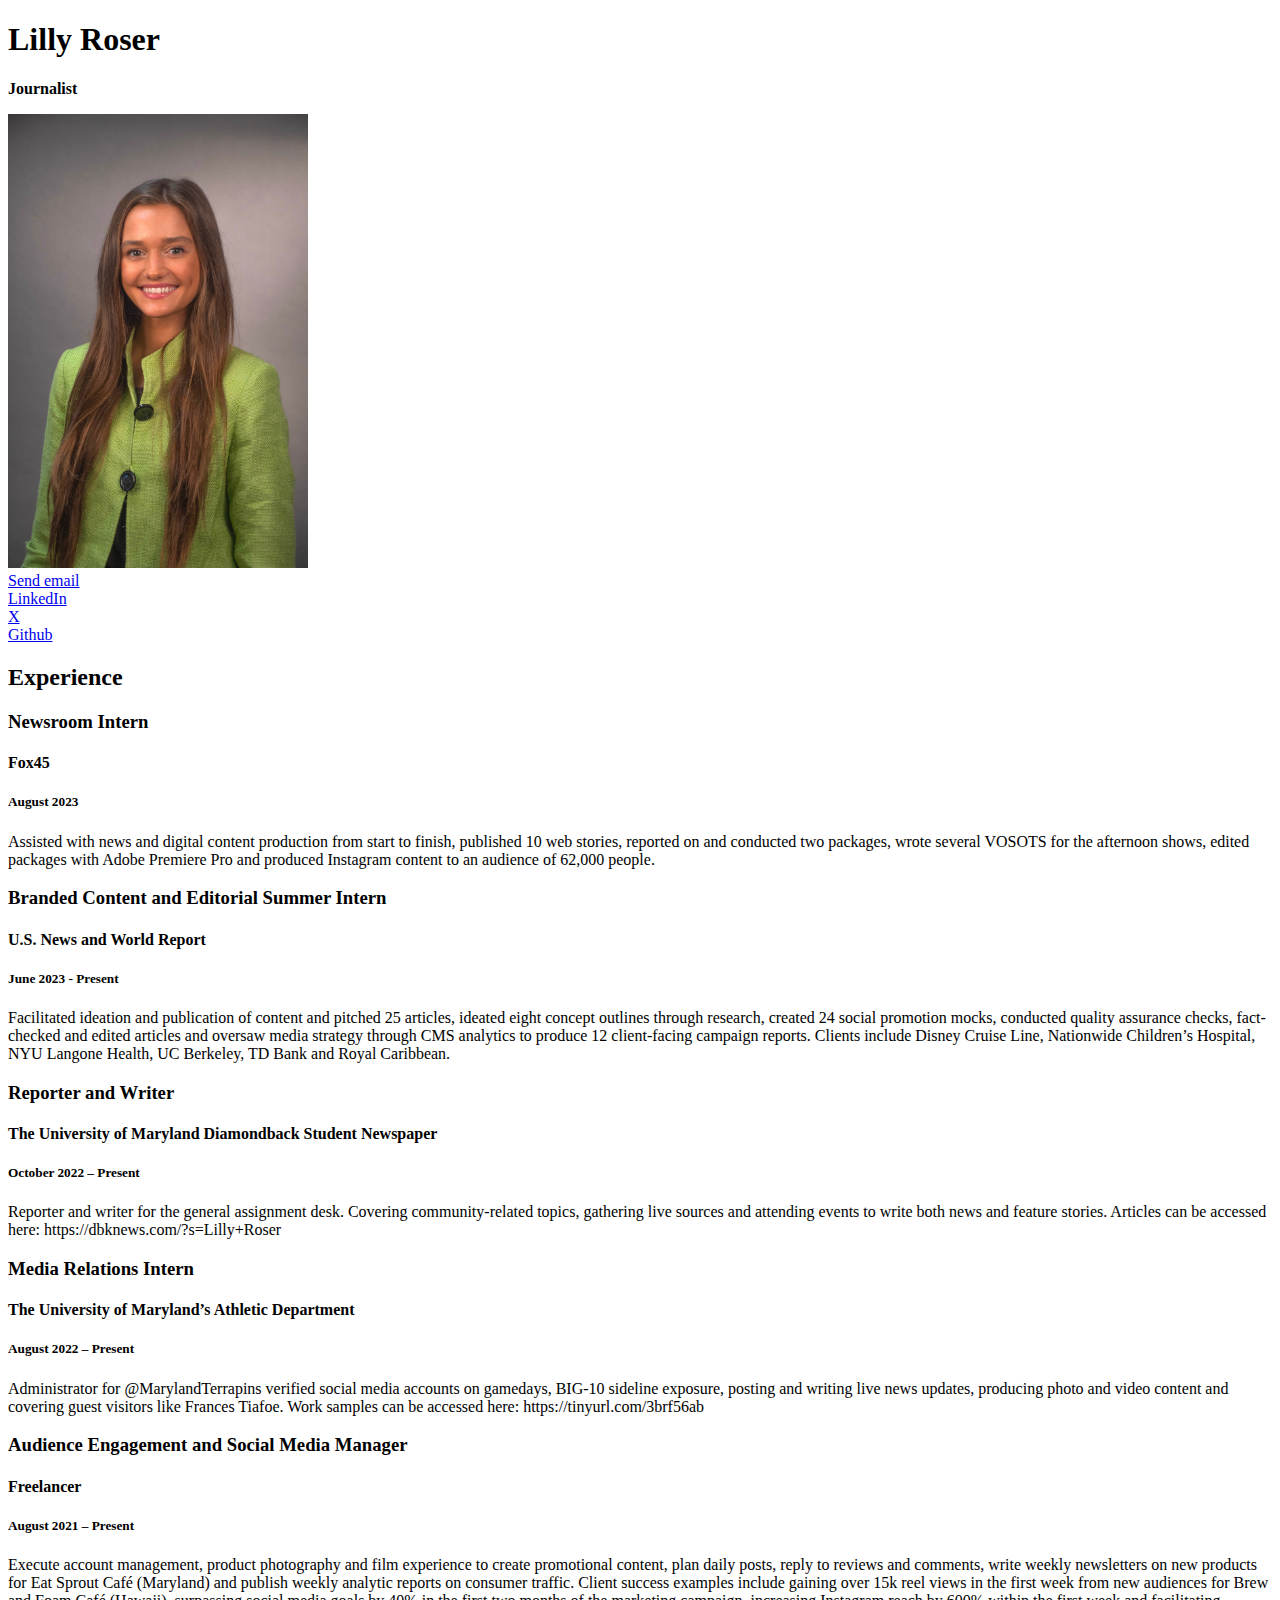
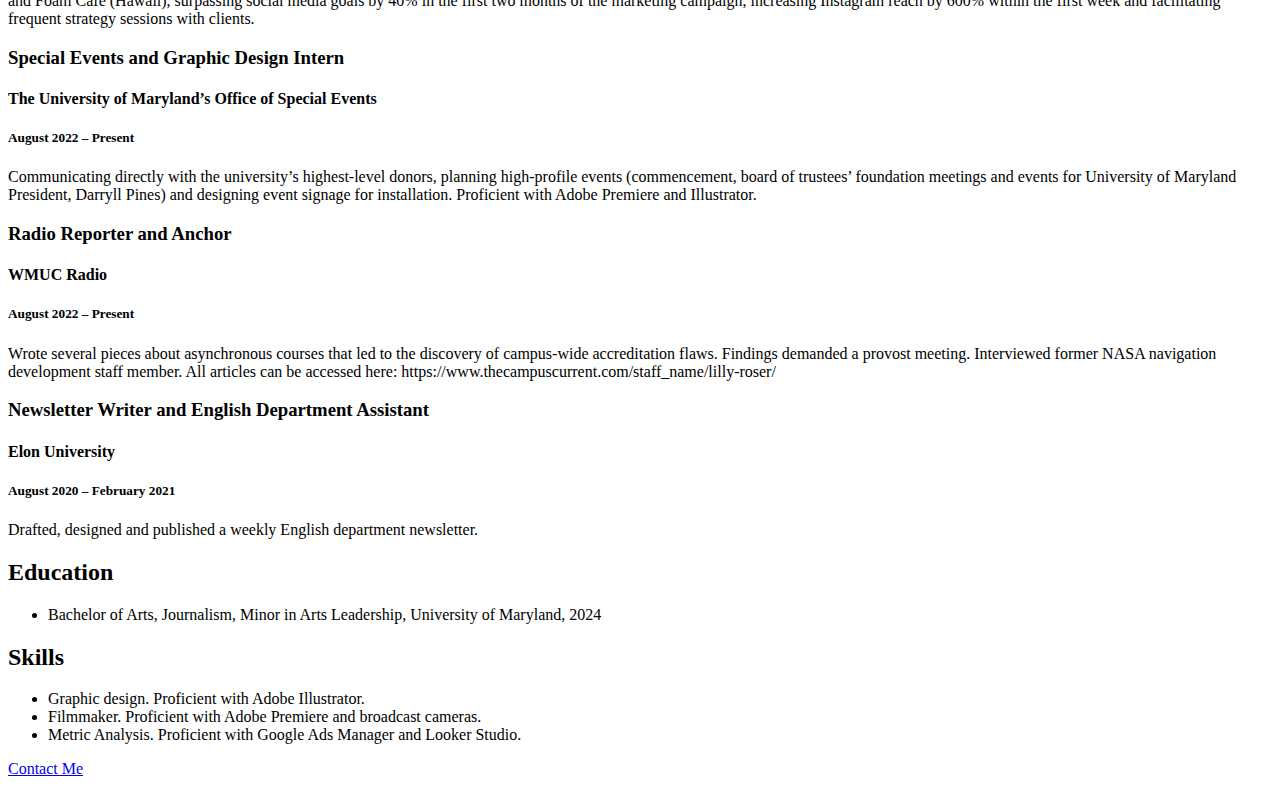
<file: resume.html>
<!DOCTYPE html>
<html>
    
  <head>
      <title>Lilly Roser Resume</title>
  </head>
    
  <body>
      <!-- I built this myself! -->
      <h1>Lilly Roser</h1>
      <p><strong>Journalist</strong></p>
      <img src="Lilly Roser Headshot.jpg" alt="A photo of me" width="300"/>
      <div id="contact">
          <a href="mailto:lillyros@terpmail.umd.edu">Send email</a><br>
          <a href="https://www.linkedin.com/in/lilly-roser-955a02243/" target="_blank">LinkedIn</a><br>
          <a href="https://twitter.com/lillyroser02" target="_blank">X</a><br>
          <a href="https://github.com/Lillyroser" target="_blank">Github</a><br>
      </div>
      
      <h2>Experience</h2>
      
      <h3>Newsroom Intern</h3>
      <h4>Fox45</h4>
      <h5>August 2023</h5>
      <p>Assisted with news and digital content production from start to finish, published 10 web stories, reported on and conducted two packages, wrote several VOSOTS for the afternoon shows, edited packages with Adobe Premiere Pro and produced Instagram content to an audience of 62,000 people.</p>
      
      <h3>Branded Content and Editorial Summer Intern</h3>
      <h4>U.S. News and World Report</h4>
      <h5>June 2023 - Present</h5>
      <p>Facilitated ideation and publication of content and pitched 25 articles, ideated eight concept outlines through research, created 24 social promotion mocks, conducted quality assurance checks, fact-checked and edited articles and oversaw media strategy through CMS analytics to produce 12 client-facing campaign reports. Clients include Disney Cruise Line, Nationwide Children’s Hospital, NYU Langone Health, UC Berkeley, TD Bank and Royal Caribbean.</p>
      
      <h3>Reporter and Writer</h3>
      <h4>The University of Maryland Diamondback Student Newspaper</h4>
      <h5>October 2022 – Present</h5>
      <p>Reporter and writer for the general assignment desk. Covering community-related topics, gathering live sources and attending events to write both news and feature stories. Articles can be accessed here: https://dbknews.com/?s=Lilly+Roser</p>
      
      <h3>Media Relations Intern</h3>
      <h4>The University of Maryland’s Athletic Department</h4>
      <h5>August 2022 – Present</h5>
      <p>Administrator for @MarylandTerrapins verified social media accounts on gamedays, BIG-10 sideline exposure, posting and writing live news updates, producing photo and video content and covering guest visitors like Frances Tiafoe. Work samples can be accessed here: https://tinyurl.com/3brf56ab</p>
      
      <h3>Audience Engagement and Social Media Manager</h3>
      <h4>Freelancer</h4>
      <h5>August 2021 – Present</h5>
      <p>Execute account management, product photography and film experience to create promotional content, plan daily posts, reply to reviews and comments, write weekly newsletters on new products for Eat Sprout Café (Maryland) and publish weekly analytic reports on consumer traffic. Client success examples include gaining over 15k reel views in the first week from new audiences for Brew and Foam Café (Hawaii), surpassing social media goals by 40% in the first two months of the marketing campaign, increasing Instagram reach by 600% within the first week and facilitating frequent strategy sessions with clients.</p>
      
      <h3>Special Events and Graphic Design Intern</h3>
      <h4>The University of Maryland’s Office of Special Events</h4>
      <h5>August 2022 – Present</h5>
      <p>Communicating directly with the university’s highest-level donors, planning high-profile events (commencement, board of trustees’ foundation meetings and events for University of Maryland President, Darryll Pines) and designing event signage for installation. Proficient with Adobe Premiere and Illustrator.</p>
      
      <h3>Radio Reporter and Anchor</h3>
      <h4>WMUC Radio</h4>
      <h5>August 2022 – Present</h5>
      <p>Wrote several pieces about asynchronous courses that led to the discovery of campus-wide accreditation flaws. Findings demanded a provost meeting. Interviewed former NASA navigation development staff member. All articles can be accessed here: https://www.thecampuscurrent.com/staff_name/lilly-roser/</p>
      
      <h3>Newsletter Writer and English Department Assistant</h3>
      <h4>Elon University</h4>
      <h5>August 2020 – February 2021</h5>
      <p>Drafted, designed and published a weekly English department newsletter. </p>
      
      <h2>Education</h2>
      <ul>
          <li>Bachelor of Arts, Journalism, Minor in Arts Leadership, University of Maryland, 2024</li>
      </ul>
      
      <h2>Skills</h2>
      <ul>
        <li>Graphic design. Proficient with Adobe Illustrator.</li>
        <li>Filmmaker. Proficient with Adobe Premiere and broadcast cameras.</li>
        <li>Metric Analysis. Proficient with Google Ads Manager and Looker Studio.</li>
      </ul>
      
      <p>
          <a href="#contact">Contact Me</a>
      </p>
      
  </body>
    
</html>
</file>
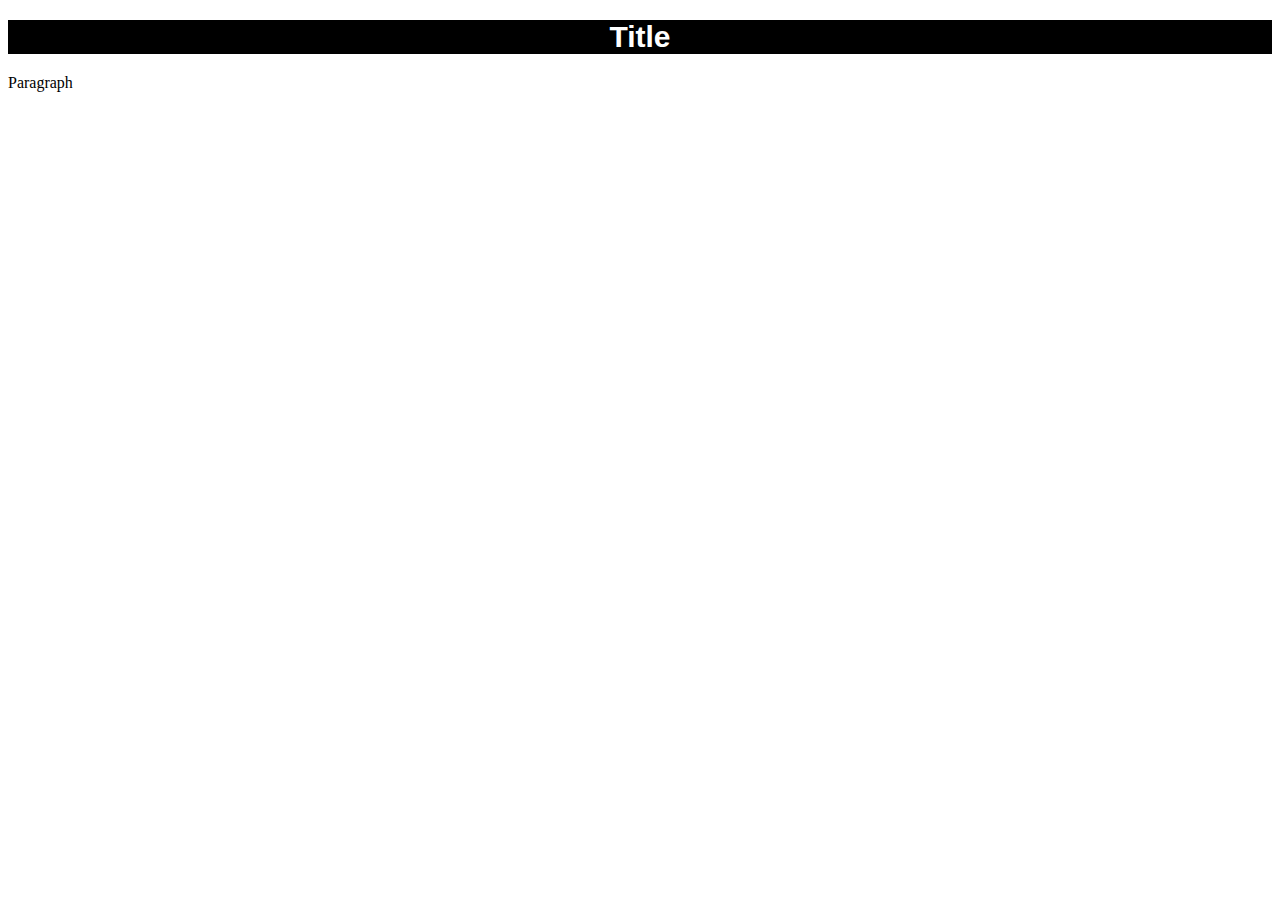
<file: styled-text.html>
<!DOCTYPE html>
<html lang="en">
<head>
    <title>Stytled Text</title>
</head>
    
<body>
    <h1 id="title" style="background-color:black;color:white;font-family:arial;font-size:30px;text-align:center">
        Title
    </h1>
    <p>Paragraph</p>
</body>
    
</html>
</file>
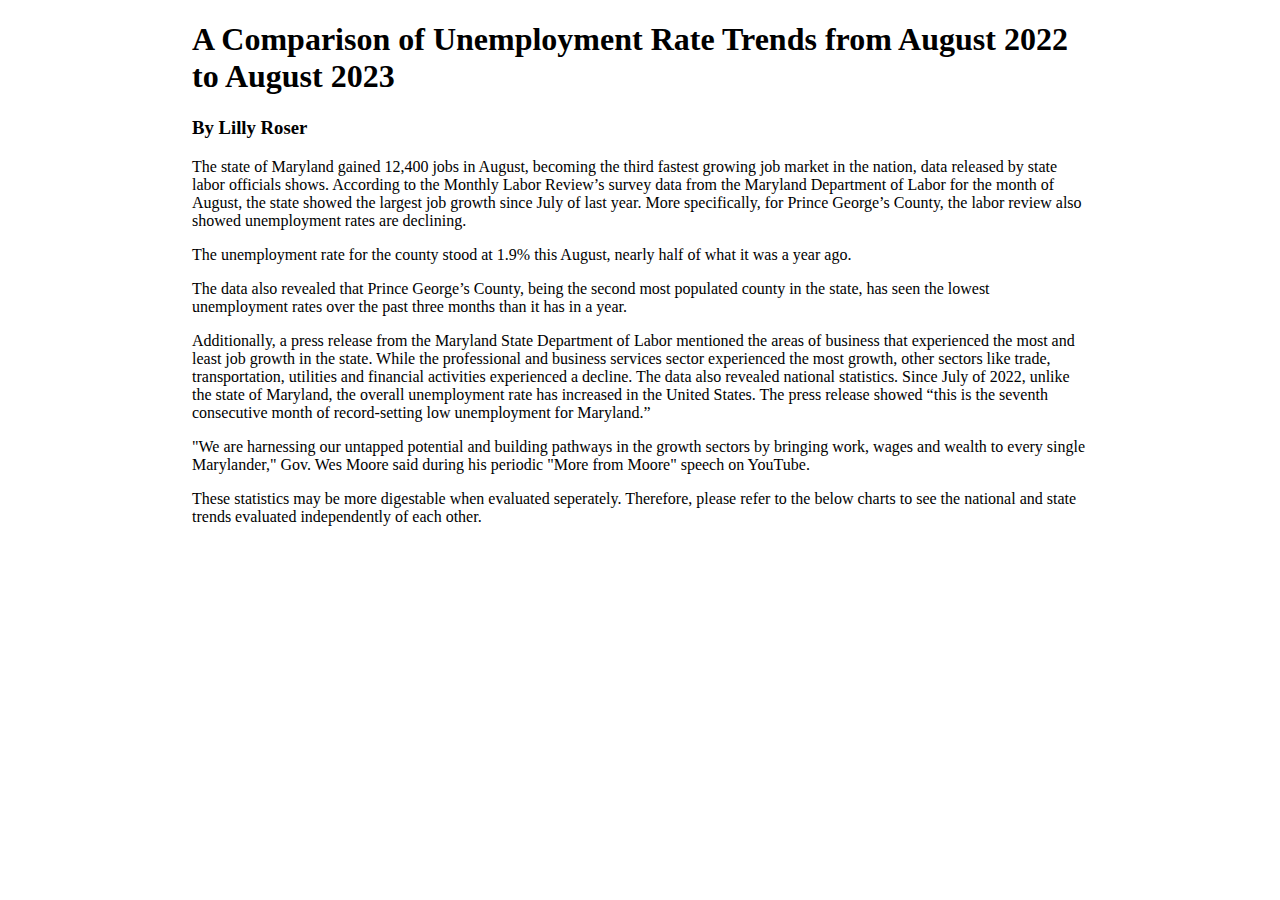
<file: data-viz-project/index-1-1.html>
<!DOCTYPE html>

<html lang="en">
    
<head>
<meta charset="utf-8">
<meta name="viewport" content="width=device-width, initial-scale=1, shrink-to-fit=no">
    <title>Lilly Roser Data Visualization Project</title>
    
<style type="text/css">

    body {
        width:70%;
        margin:auto;
        font-family: Georgia, serif;
    }
    
</style>
</head>
    
<body>
    <h1>A Comparison of Unemployment Rate Trends from August 2022 to August 2023</h1>
    <h3>By Lilly Roser</h3>
    <p>The state of Maryland gained 12,400 jobs in August, becoming the third fastest growing job market in the nation, data released by state labor officials shows. 
According to the Monthly Labor Review’s survey data from the Maryland Department of Labor for the month of August, the state showed the largest job growth since July of last year. 
More specifically, for Prince George’s County, the labor review also showed unemployment rates are declining. </p>
<p>
The unemployment rate for the county stood at 1.9% this August, nearly half of what it was a year ago. 
    </p>
<p>The data also revealed that Prince George’s County, being the second most populated county in the state, has seen the lowest unemployment rates over the past three months than it has in a year. 
    </p>
<p>Additionally, a press release from the Maryland State Department of Labor mentioned the areas of business that experienced the most and least job growth in the state. While the professional and business services sector experienced the most growth, other sectors like trade, transportation, utilities and financial activities experienced a decline. 
The data also revealed national statistics. Since July of 2022, unlike the state of Maryland, the overall unemployment rate has increased in the United States. 
The press release showed “this is the seventh consecutive month of record-setting low unemployment for Maryland.” 
    </p>
<p>"We are harnessing our untapped potential and building pathways in the growth sectors by bringing work, wages and wealth to every single Marylander," Gov. Wes Moore said during his periodic "More from Moore" speech on YouTube. 
</p>


<!--Summary Chart-->
    <div class="flourish-embed flourish-chart" data-src="visualisation/15837768"><script src="https://public.flourish.studio/resources/embed.js"></script></div>

<p>These statistics may be more digestable when evaluated seperately. Therefore, please refer to the below charts to see the national and state trends evaluated independently of each other.</p>
<!--US ONLY Chart-->
<div class="flourish-embed flourish-chart" data-src="visualisation/15838377"><script src="https://public.flourish.studio/resources/embed.js"></script></div>
    
<!--MD ONLY Chart-->
<div class="flourish-embed flourish-chart" data-src="visualisation/15838387"><script src="https://public.flourish.studio/resources/embed.js"></script></div>
    
</body>
</file>
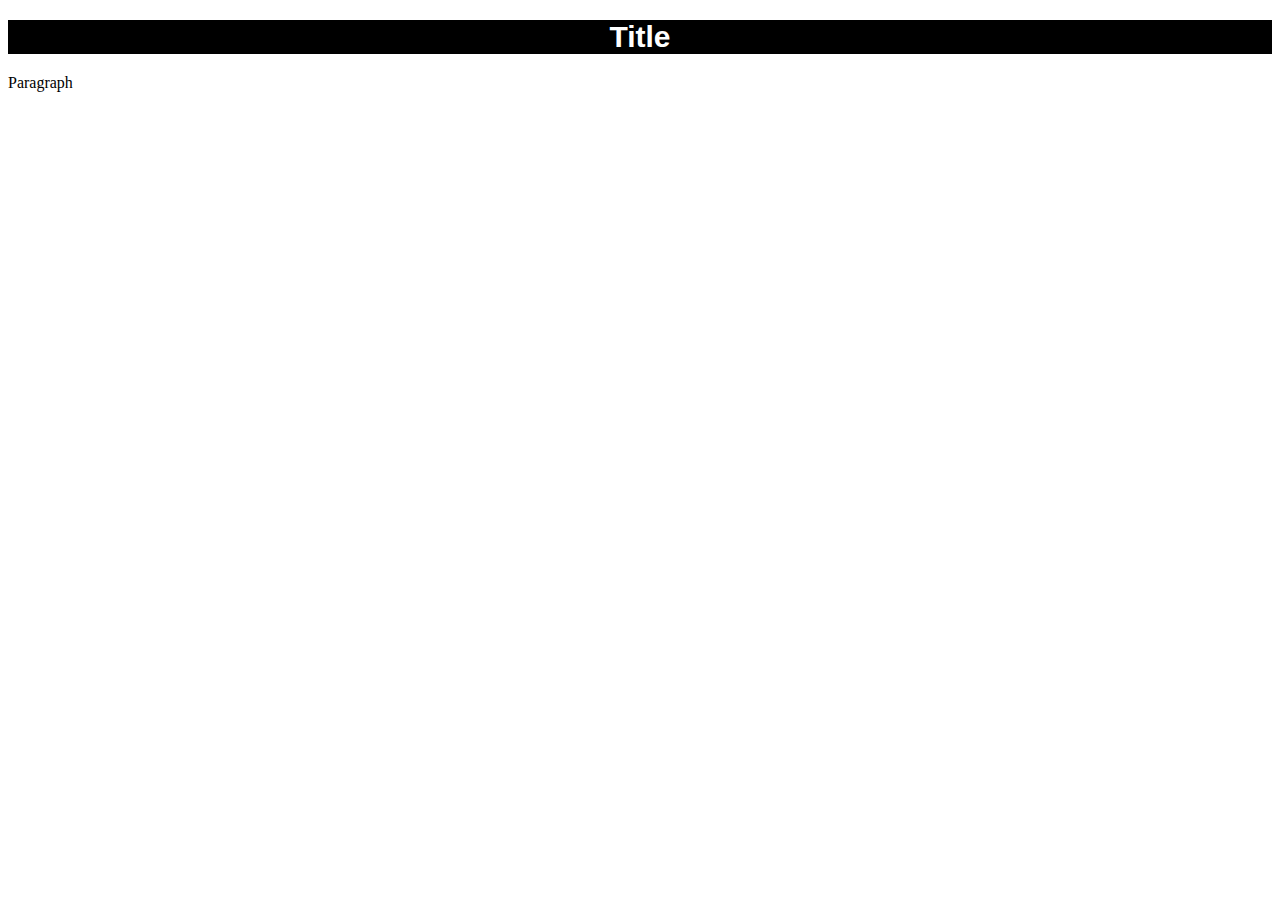
<file: styling-assignment/styled-text.html>
<!DOCTYPE html>
<html lang="en">
<head>
    <title>Stytled Text</title>
    <link href="style.css" rel="stylesheet">
</head>
    
<body>
    <h1>
        Title
    </h1>
    <p>Paragraph</p>
</body>
    
</html>
</file>
<file: button-assignment/style.css>
.red-button {
    background-color: red;
    color: white;
    font-size: 30px;
    border-style: none;
    width: 200px;
}
</file>
<file: contact-button-assignment/style.css>
/*
MY COLOR PALETTE
Color 1 - #DAD6D6
Color 2 - #FFFFFF
Color 3 - #605C4E
Color 4 - #D7D1AD
Color 5 - #000000
*/

body {
    background-color:#DAD6D6;
    text-align:center;
}

button {
    background-color:#605C4E; 
    color:#FFFFFF;
    font-family: 'Quattrocento Sans', sans-serif;
    width: 200px;
    padding: 10px;
    margin-top: 50px;
    border:none;
    border-radius: 10px;
}

button:hover{
    background-color:#D7D1AD;
}

h1 {
    font-family: 'Ovo', serif;
    font-size:45px;
    text-transform: uppercase;
}

h2{
   font-family: 'Quattrocento Sans', sans-serif; 
}
</file>
<file: final-project/style.css>
@media {
	img {
		width: 100%;
	}
	#topper {
		height: 500px;
		background-image: url(lefrakphoto.png);
		background-size: cover;
		background-position: center;
	}
	.content {
		width: 100%;
		margin: auto;
		font-size: 18px;
		font-family: Georgia;
	}
	.red {
		color: grey;
	}
	h1 {
		font-size: 45px;
        font-family: 'Noto Serif', serif;
		font-weight: bold;
	}
	#byline {
		color: grey;
		font-family: georgia;
		margin: auto;
		font-size: 15px;
	}
	#caption {
		color: grey;
		font-family: georgia;
		margin: auto;
		font-size: 15px;
	}
	.instoryphoto {
		display: block;
		margin-left: auto;
		margin-right: auto;
		width: 100%;
	}
	.captiontwoandthree {
		color: grey;
		font-family: georgia;
		font-size: 15px;
		display: block;
		margin-left: auto;
		margin-right: auto;
		width: 100%;
		text-align: left;
	}
	.chart {
		display: block;
		margin-left: auto;
		margin-right: auto;
		width: 100%;
	}
	.pullquote {
		width: 100%;
		margin: 150px 0px 30px 0px;
		padding: 30px 10px 10px 10px;
		margin: auto;
		border-top: 10px solid #60852b;
		text-align: center;
		color: #60852b;
	}
	.quote {
		font-size: 30px;
		font-family: georgia;
		font-weight: bold;
	}
	.attribution {
		font-family: georgia;
		font-weight: bold;
	}
	.quotemark {
		font-size: 100px;
		font-weight: bold;
		float: left;
		line-height: 60px;
		font-family: georgia;
	}
	#storypromo {
		color: #60852b;
		font-family: georgia;
		font-size: 15px;
		display: block;
		margin-left: auto;
		margin-right: auto;
		width: 100%;
		text-align: center;
		font-weight: bold;
	}
	.green-button {
		font-family: georgia;
		background-color: #60852b;
		border: none;
		margin: 30px 0px 30px 0px;
		position: relative;
		left: 50%;
		-ms-transform: translate(-50%, -50%);
		transform: translate(-50%, -50%);
		padding: 10px;
		border-radius: 10px;
	}
	button a {
		text-decoration: none;
		color: black;
	}
	button:hover {
		background-color: lightgrey;
	}
}
@media (min-width: 576px) {
    
 
    
	.content {
		width: 90%;
		margin: auto;
	}
	h1 {
		font-size: 40px;
        font-family: 'Noto Serif', serif;
		font-weight: bold;
	}
	#byline {
		color: grey;
		font-family: georgia;
		margin: auto;
		font-size: 15px;
	}
	#caption {
		color: grey;
		font-family: georgia;
		margin: auto;
		font-size: 15px;
	}
	#reproduced {
		color: grey;
		font-size: 15px;
	}
	.chart {
		display: block;
		margin-left: auto;
		margin-right: auto;
		width: 90%;
	}
	.instoryphoto {
		display: block;
		margin-left: auto;
		margin-right: auto;
		width: 90%;
	}
	.captiontwoandthree {
		color: grey;
		font-family: georgia;
		font-size: 15px;
		display: block;
		margin-left: auto;
		margin-right: auto;
		width: 90%;
		text-align: left;
	}
	#storypromo {
		color: #60852b;
		font-family: georgia;
		font-size: 15px;
		display: block;
		margin-left: auto;
		margin-right: auto;
		width: 90%;
		text-align: center;
		font-weight: bold;
	}
	.pullquote {
		width: 90%;
		margin: 150px 0px 30px 0px;
		padding: 30px 10px 10px 10px;
		margin: auto;
		border-top: 10px solid #60852b;
		text-align: center;
		color: #60852b;
	}
}
@media (min-width: 992px) {
    
    
	.content {
		width: 60%;
		margin: auto;
	}
	h1 {
		font-size: 35px;
		font-weight: bold;
        font-family: 'Noto Serif', serif;
	}
	.chart {
		display: block;
		margin-left: auto;
		margin-right: auto;
		width: 60%;
	}
	.captiontwoandthree {
		color: grey;
		font-family: georgia;
		font-size: 15px;
		display: block;
		margin-left: auto;
		margin-right: auto;
		width: 60%;
		text-align: left;
	}
	.instoryphoto {
		display: block;
		margin-left: auto;
		margin-right: auto;
		width: 60%;
	}
	.pullquote {
		width: 60%;
		margin: 150px 0px 30px 0px;
		padding: 30px 10px 10px 10px;
		margin: auto;
		border-top: 10px solid #60852b;
		text-align: center;
		color: #60852b;
	}
	#storypromo {
		color: #60852b;
		font-family: georgia;
		font-size: 15px;
		display: block;
		margin-left: auto;
		margin-right: auto;
		width: 60%;
		text-align: center;
		font-weight: bold;
	}
}
</file>
<file: midterm-prep/style.css>
@media {
    
    #headshot {
        
width:300px;
margin:0px 20px 0px 0px;
    
    
    }
    
    

    
    body {
        font-family: Arial, san-serif;
    }
    
    
    #contact a{
    font-weight: bold;
    font-size: 20px;
    color:black;
    }   
    
    
    #contact a:hover {
    color:red;
        

    }
    
    #info {
    width:700px;
    margin:auto;
    }
}

@media (min-width:576px) {
#info {
    width:700px;
}

#headshot {
    float:left;
}
    
    
    #footer {
bottom:0px;
width:100%;
background-color: grey;
position:fixed;
padding: 5px 5px 5px 5px;
left:0px;
    }
}
</file>
<file: mockup-assignment/style.css>
body {
 margin:0px 0px 40px 0px;  
}

#topper {
    height:380px;
    background-color: #6B6A42;
    
}

img {
    width:325px;
    border-radius:500px;
    float:left;
    margin:20px 0px 0px 200px;
    border:5px solid #20371D;
}

h1 {
    margin:0px 200px 0px 0px;
    font-family: 'Montserrat', sans-serif;
    color: white;
    text-align: center;
    padding-top: 20px;
    font-size: 50px;

}

h2 {
    margin:0px 200px 0px 0px; 
    font-family: 'Montserrat', sans-serif;
    color: white;
    text-align:center;
    font-weight: 100;
    font-size: 25px;
    
}

h3 {
margin:20px 200px 0px 200px;
font-family: 'Montserrat', sans-serif;
padding-bottom: 20px;
font-weight: 100;
font-size: 25px;
    
}

p {
margin:0px 200px 0px 200px;
font-family: 'Montserrat', sans-serif;
padding-bottom: 40px;
  
    
}

button {
font-family: 'Montserrat', sans-serif;    
background-color:#20371D;
border:none;
color:white;
border-radius:10px;
padding: 10px 20px 10px 20px;
}

button: hover {
background-color: #BCA893;
    
}

#button-container {
    text-align:center;
    
}
</file>
<file: online-portfolio/style.css>
@media {
	body {
		margin: 50px 50px 50px 50px;
	}
	.centered {
		text-align: center;
	}
	h1 {
		font-family: 'Playfair Display', serif;
		text-align: center;
		padding-top: 120px;
		font-size: 50px;
	}
	h2 {
		font-family: 'Petit Formal Script', cursive;
		text-align: center;
		font-weight: 100;
		font-size: 40px;
	}
	img {
		width: 70%;
		border-radius: 400px;
		margin: 20px 0px 20px 0px;
		border: 5px solid #A9B8CE;
	}
	button {
		font-family: 'Playfair Display', serif;
		background-color: #A9B8CE;
		border: none;
		padding: 10px 20px 10px 20px;
		border-radius: 10px;
		margin: 20px;
		text-align: center;
	}
	button a {
		text-decoration: none;
		color: black;
	}
	button:hover {
		background-color: white;
	}
	#footer {
		left: 0px;
		position: fixed;
		bottom: 0px;
		background-color: #D9D9D9;
		color: black;
		font-family: 'Playfair Display', serif;
	}
	p {
		font-family: 'Playfair Display', serif;
	}
	h4 {
		font-family: 'Playfair Display', serif;
		font-weight: bold;
	}
	h5 {
		font-family: 'Playfair Display', serif;
	}
	h6 {
		font-family: 'Playfair Display', serif;
	}
	.section-header {
		background-color: #D9D9D9;
		font-family: 'Playfair Display', serif;
		color: black;
		text-align: left;
		font-size: 40px;
		border-bottom: 10px solid white;
	}
	.row {
		margin: 0px 0px 25px 0px;
	}
	.nav a {
		font-family: 'Playfair Display', serif;
		color: black;
		text-align: center;
	}
	.nav a:hover {
		text-decoration: underline;
		color: black;
	}
	.nav-item:hover {
		background-color: #D9D9D9;
	}
	.nav {
		justify-content: center;
	}
	#topper {
		background-color: #D9D9D9;
		text-align: center;
	}
}
@media (min-width:576px) {
	h1 {
		font-size: 100px;
	}
	#body {
		margin: 0px 0px 0px 0px
	}
}
</file>
<file: styling-assignment/style.css>
h1 {background-color:black;
            color:white;
            font-family:arial;
            font-size:30px;
            text-align:center; 
        }
</file>
